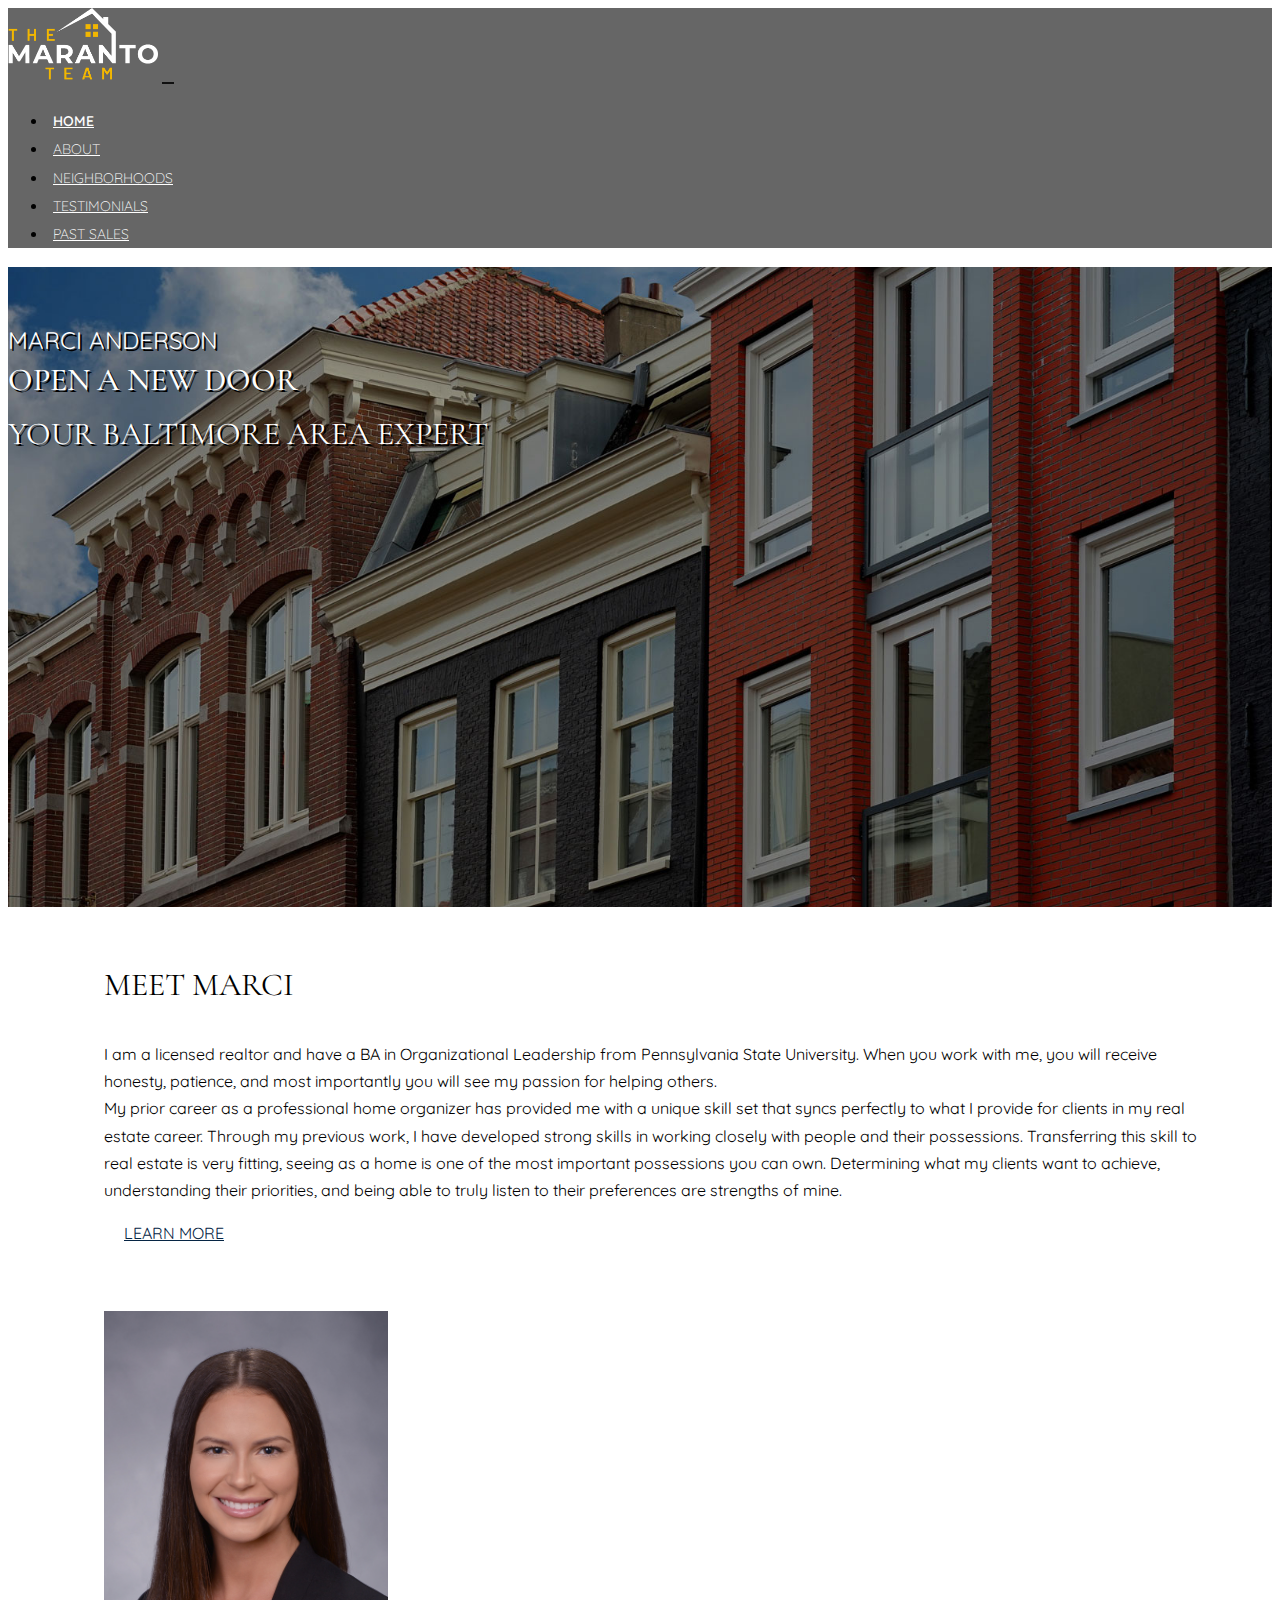
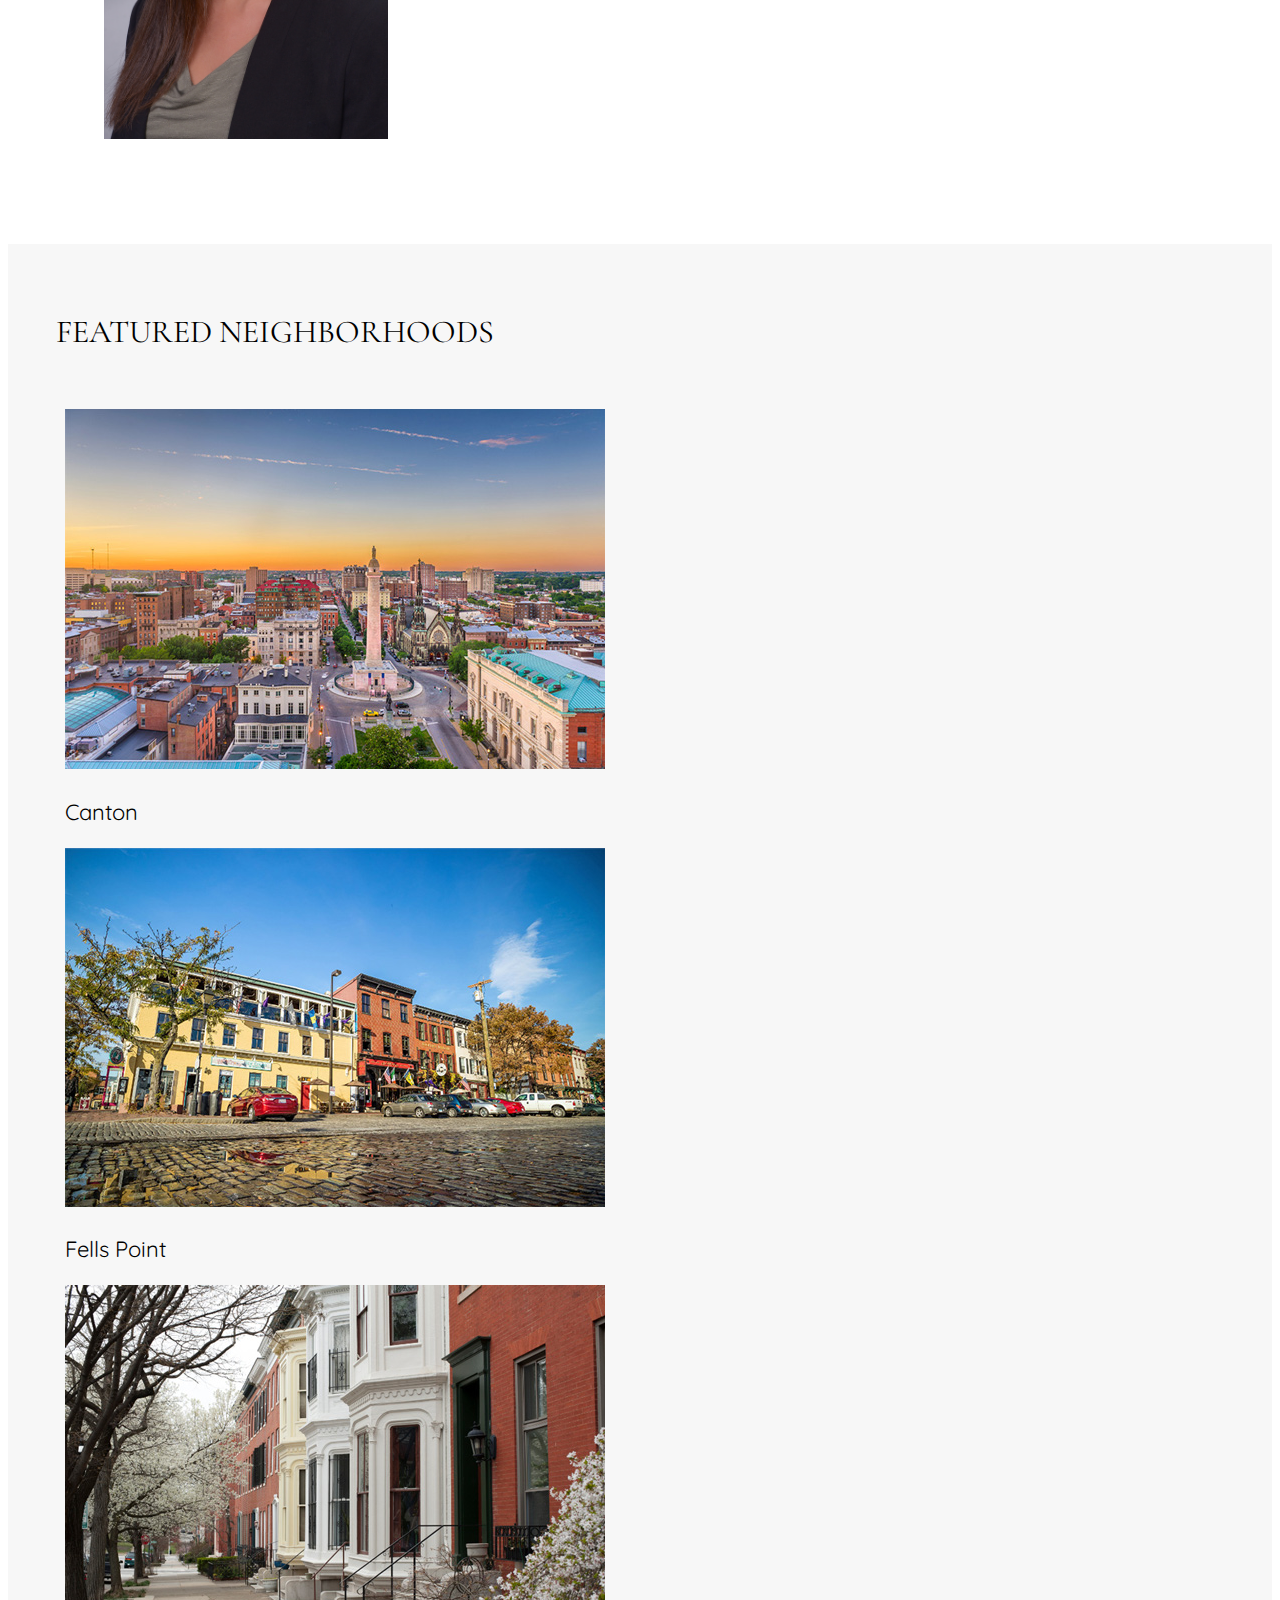
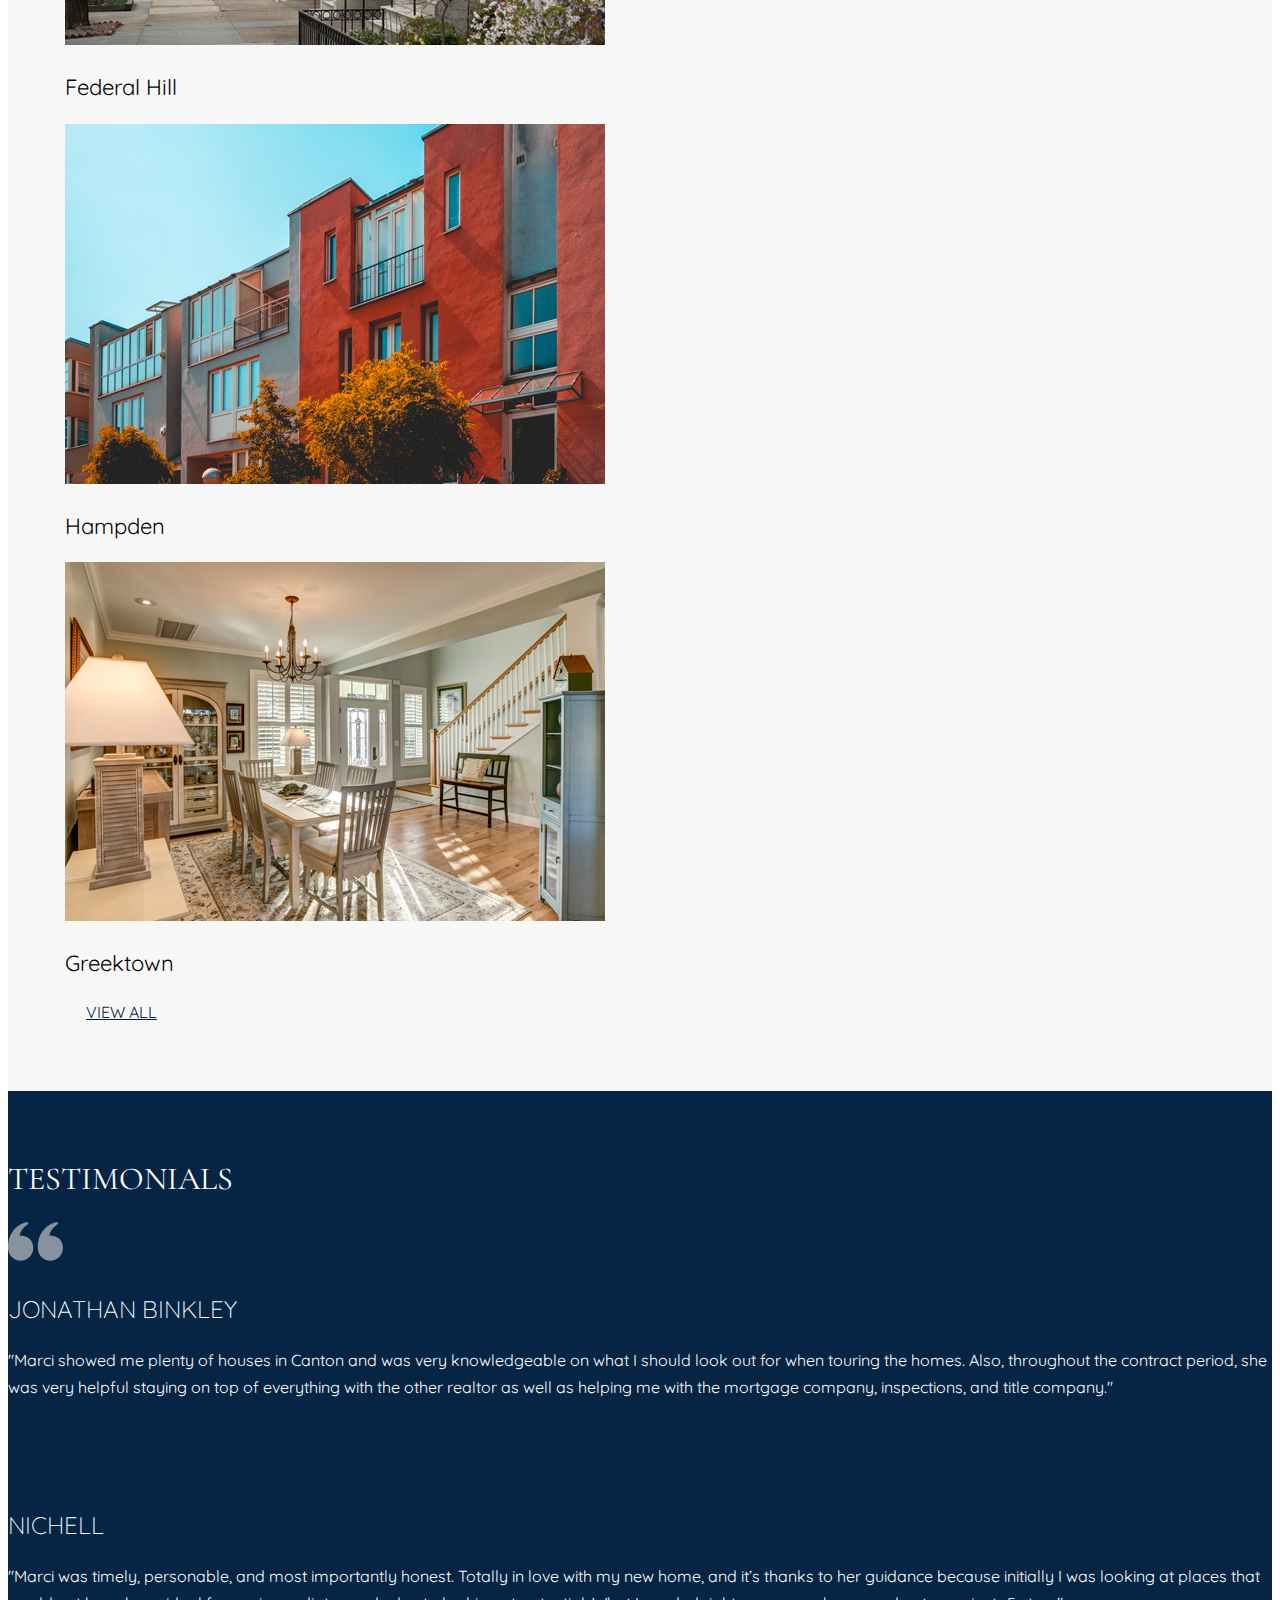
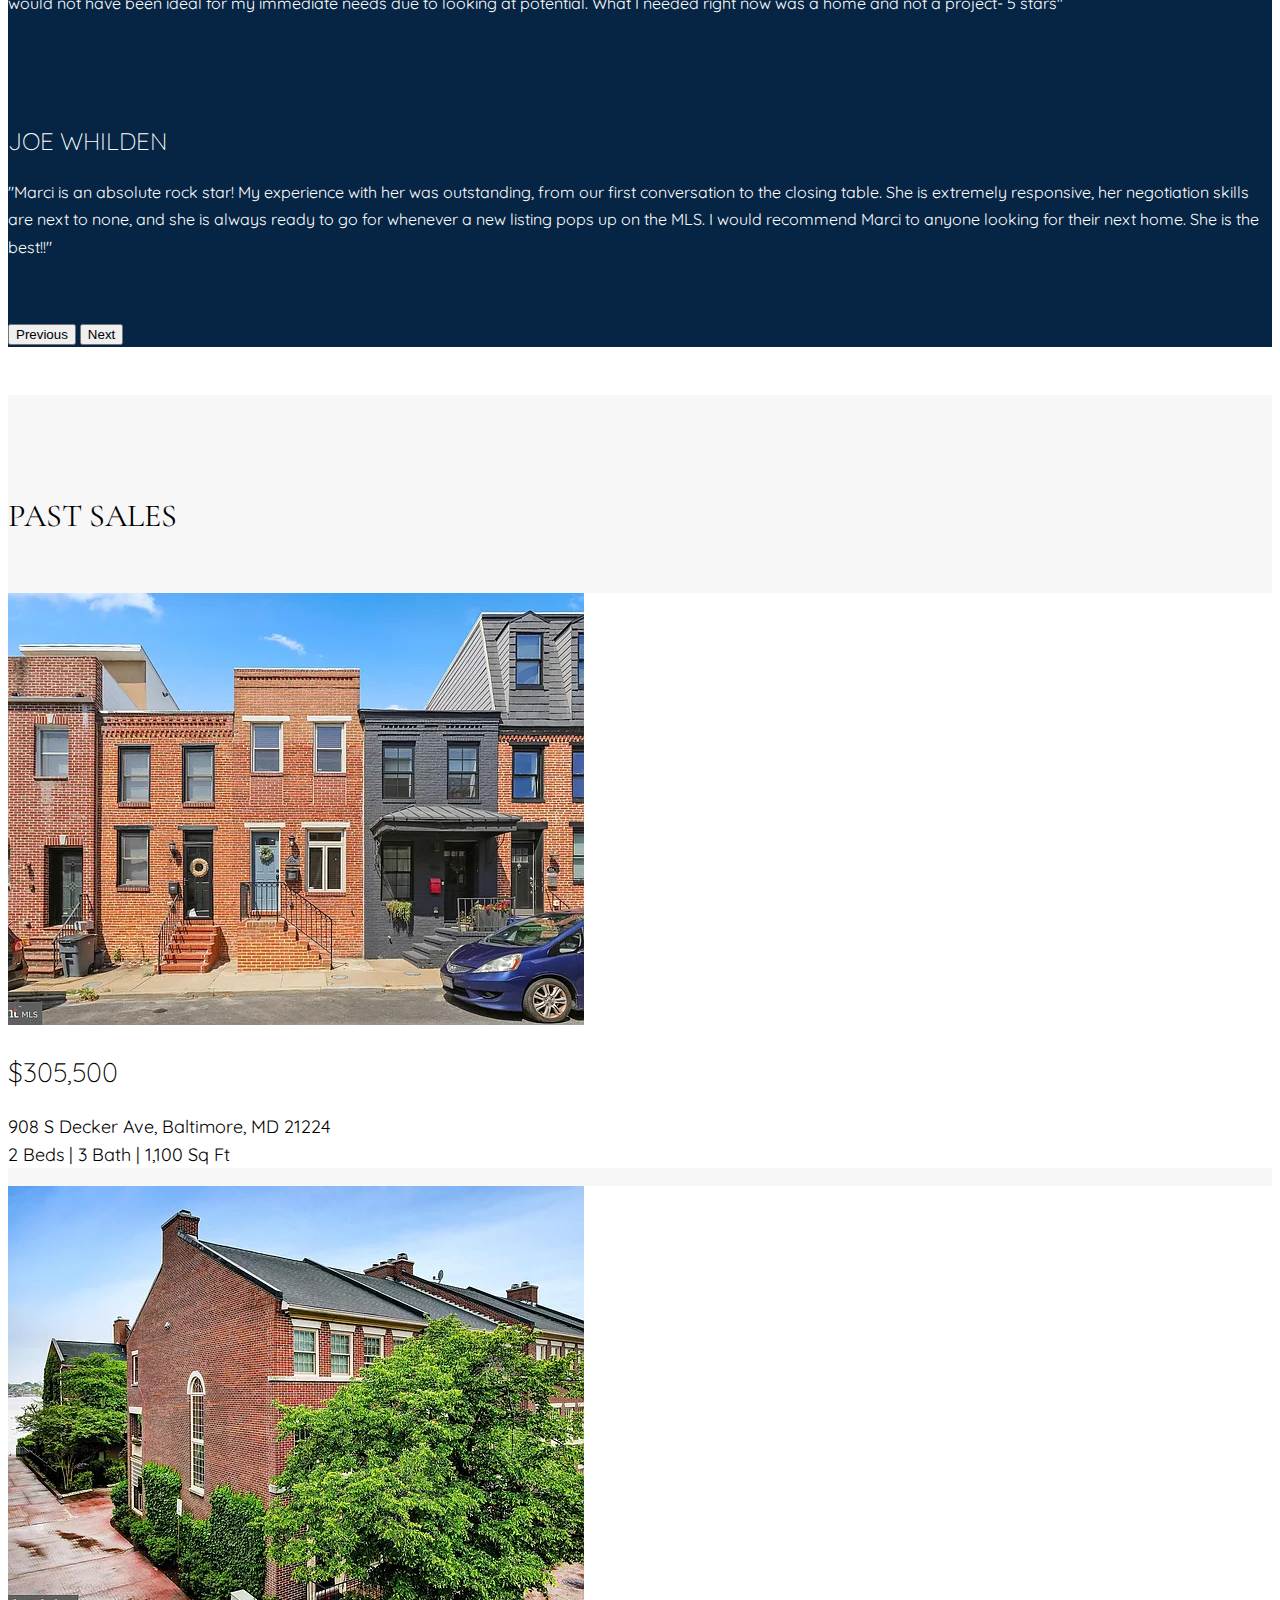
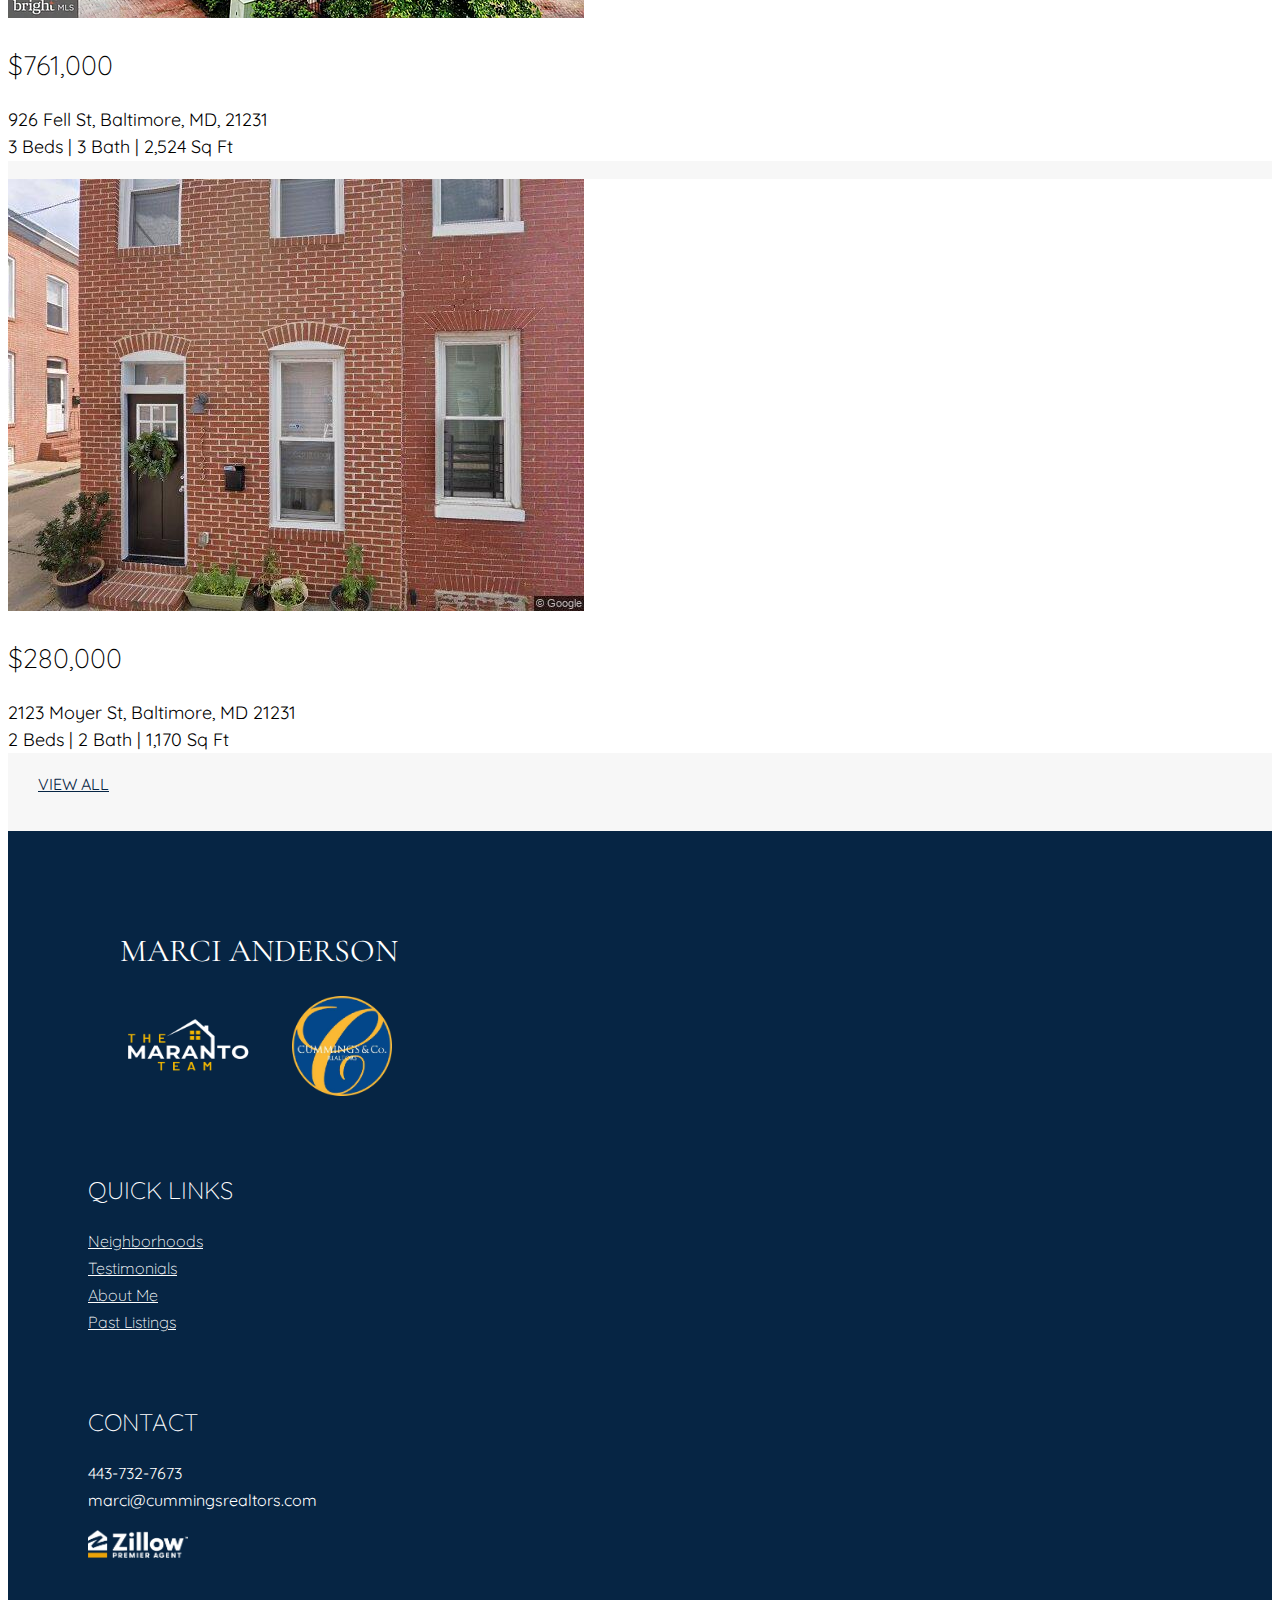
<file: index.html>
<!doctype html>
<html lang="en">
  <head>
    <meta charset="utf-8">
    <meta name="viewport" content="width=device-width, initial-scale=1">
    <meta name="description" content="Realtor Website">
    <meta name="author" content="Natali Anderson">
    <title>Marci Anderson Baltimore Realtor</title>

    <!-- LOAD BOOTSTRAP CSS - DO NOT DELETE -->
    <link href="https://cdn.jsdelivr.net/npm/bootstrap@5.2.2/dist/css/bootstrap.min.css" rel="stylesheet" integrity="sha384-Zenh87qX5JnK2Jl0vWa8Ck2rdkQ2Bzep5IDxbcnCeuOxjzrPF/et3URy9Bv1WTRi" crossorigin="anonymous">
    <!-- END LOADING BOOTSTRAP CSS -->

    <!--Google fonts-->
    <link rel="preconnect" href="https://fonts.googleapis.com">
    <link rel="preconnect" href="https://fonts.gstatic.com" crossorigin>
    <link href="https://fonts.googleapis.com/css2?family=Cormorant+Garamond:wght@300;400;500;600;700&family=Manrope:wght@300;400&family=Montserrat:wght@200;300;400;500;600&family=Quicksand:wght@300;400;500;600;700&family=Urbanist:wght@300&family=Work+Sans:wght@300;400&display=swap" rel="stylesheet">



    <!-- Custom styles -->
    <link href="style.css" rel="stylesheet">
  </head>
  <body>
    
 <!--header-->  


<nav class="navbar navbar-expand-lg navbar-light py-3 px-4">
  <div class="container-fluid">
    <a class="navbar-brand" href="index.html"><img src="assets/logo_3.png" width="150" height="75" class="d-inline-block align-text-top" alt="The Maranto Team Logo"></a>
    <button class="navbar-toggler" type="button" data-bs-toggle="collapse" data-bs-target="#navbarNav" aria-controls="navbarNav" aria-expanded="false" aria-label="Toggle navigation">
      <span class="navbar-toggler-icon"></span>
    </button>
    <div class="collapse navbar-collapse justify-content-end" id="navbarNav">
      <ul class="navbar-nav">
        <li class="nav-item">
          <a class="nav-link active" aria-current="page" href="index.html">Home</a>
        </li>
        <li class="nav-item">
          <a class="nav-link" href="about.html">About</a>
        </li>
        <li class="nav-item">
          <a class="nav-link" href="neighborhoods.html">Neighborhoods</a>
        </li>
        <li class="nav-item">
          <a class="nav-link" href="testimonials.html">Testimonials</a>
        </li>
        <li class="nav-item">
          <a class="nav-link" href="past_sales.html">Past Sales</a>
        </li>
      </ul>
    </div>
  </div>
</nav>
  <!--Header Image-->

<header>
 <div class="container-fluid py-4 text-center" id="header">
    <h3>Marci Anderson</h3>
        <h1 class="display-5">Open a New Door</h1>
        <h2>Your Baltimore Area Expert</h2>
       <!-- <h2>Marci Anderson</h2>
        <h3>Cummings & Co REaltor</h3>-->
      </div>
    </header>

      <section id="about">
        <div class="container">
           <div class="row">
            <div class="col-md-7">
              <h2>Meet Marci</h2>
              <p>I am a licensed realtor and have a BA in Organizational Leadership from Pennsylvania State University. When you work with me, you will receive honesty, patience, and most importantly you will see my passion for helping others.<br>
              My prior career as a professional home organizer has provided me with a unique skill set that syncs perfectly to what I provide for clients in my real estate career. Through my previous work, I have developed strong skills in working closely with people and their possessions. Transferring this skill to real estate is very fitting, seeing as a home is one of the most important possessions you can own. Determining what my clients want to achieve, understanding their priorities, and being able to truly listen to their preferences are strengths of mine.</p>
               <div class="text-center">
                <a class="btn btn-primary" id="abtbtn" href="about.html" role="button">Learn More</a>
              </div>
            </div>
            <div class="col-sm-5 text-center">
              <img src="assets/Marci-Anderson.png" alt="Marci Anderson Headshot" class="text-center img-fluid">
            </div>
          </div>
         </div>
        </section>


<section id="neighborhoods">
<div class="album py-3">
  <h2 class="text-center">Featured Neighborhoods</h2>
    <div class="container">

      <div class="row row-cols-1 row-cols-sm-2 row-cols-md-3 g-3">
        <div class="col">
          <div class="card text-center">
            <img src="assets/cantonphoto.jpg" alt="Overview of Canton, Baltimore at sunset overlooking the city" class="img-fluid">

            <div class="card-body">
              <p class="card-text">Canton</p>
            </div>
          </div>
        </div>
        <div class="col">
          <div class="card text-center">
            <img src="assets/fellspoint.jpg" alt="View of a row of buildings in Fells Point, Baltimore" class="img-fluid">

            <div class="card-body">
              <p class="card-text">Fells Point</p>
            </div>
          </div>
        </div>
        <div class="col">
          <div class="card text-center">
          <img src="assets/rowhome.jpg" alt="Sideways view of row homes and the street in Fed Hill, Baltimore" class="img-fluid">

            <div class="card-body">
              <p class="card-text">Federal Hill</p>
            </div>
          </div>
        </div>
      </div>
    <div class="row row-cols-1 row-cols-sm-2 g-3 text-center">
        <div class="col">
          <div class="card text-center">
           <img src="assets/condos.jpg" alt="Red and grey row of condos with clear skies in the background" class="img-fluid">

            <div class="card-body">
              <p class="card-text">Hampden</p>
            </div>
          </div>
        </div>
        <div class="col">
          <div class="card text-center">
           <img src="assets/interior2.jpg" alt="White and beige colored dining room" class="img-fluid">

            <div class="card-body">
              <p class="card-text">Greektown</p>
            </div>
          </div>
        </div>
      </div>
      <div class="text-center">
        <a class="btn btn-primary" id="neighbtn" href="neighborhoods.html" role="button">View All</a></div>

    </div>
  </div>
</section>


 <!-- Testimonialls section -->
           <section class="mx-5 my-5" id="testimonials">
            <div class="text-center">
           <h2 class="text-center my-4">Testimonials</h2>
           <img src="assets/quote.svg" alt="quotation mark" width=55 height=45>
         </div>
           <div id="myCarousel" class="carousel slide" data-bs-ride="carousel">
            <div class="carousel-inner">
              <div class="carousel-item active" id="long">
                <div class="container">
                  <div class="carousel-caption">
                    <h3>Jonathan Binkley</h3>
                    <p>"Marci showed me plenty of houses in Canton and was very knowledgeable on what I should look out for when touring the homes. Also, throughout the contract period, she was very helpful staying on top of everything with the other realtor as well as helping me with the mortgage company, inspections, and title company."</p>
                  </div>
                </div>
              </div>

              <div class="carousel-item" id="long2">
                <div class="container">
                  <div class="carousel-caption">
                    <h3>Nichell</h3>
                    <p>"Marci was timely, personable, and most importantly honest. Totally in love with my new home, and it’s thanks to her guidance because initially I was looking at places that would not have been ideal for my immediate needs due to looking at potential. What I needed right now was a home and not a project- 5 stars"</p>
                  </div>
                </div>
              </div>

              <div class="carousel-item" id="long3">
                <div class="container">
                  <div class="carousel-caption">
                    <h3>Joe Whilden</h3>
                    <p>"Marci is an absolute rock star! My experience with her was outstanding, from our first conversation to the closing table. She is extremely responsive, her negotiation skills are next to none, and she is always ready to go for whenever a new listing pops up on the MLS. I would recommend Marci to anyone looking for their next home. She is the best!!"</p>
                  </div>
                </div>
              </div>
            </div>
            <button class="carousel-control-prev" type="button" data-bs-target="#myCarousel" data-bs-slide="prev">
              <span class="carousel-control-prev-icon" aria-hidden="true"></span>
              <span class="visually-hidden">Previous</span>
            </button>
            <button class="carousel-control-next" type="button" data-bs-target="#myCarousel" data-bs-slide="next">
              <span class="carousel-control-next-icon" aria-hidden="true"></span>
              <span class="visually-hidden">Next</span>
            </button>
          </div>        
      </section>


<section id="pastsales">
  <div class="album py-3">
  <h2 class="text-center">Past Sales</h2>
    <div class="container">

      <div class="row row-cols-1 row-cols-sm-2 row-cols-md-3 g-3">
        <div class="col">
          <div class="card shadow-sm">
            <img src="assets/ps1.jpg" alt="Brick row home in Baltimore, MD" class="img-fluid">

            <div class="card-body">
              <h3>&#36;305,500</h3>
                <p class="card-text">908 S Decker Ave, Baltimore, MD 21224<br>2 Beds | 3 Bath | 1,100 Sq Ft</p>
            </div>
          </div>
        </div>
        <div class="col">
          <div class="card shadow-sm">
             <img src="assets/ps2.jpg" alt="Brick row home set behind trees in Baltimore, MD" class="img-fluid">

            <div class="card-body">
              <h3>&#36;761,000</h3>
                 <p class="card-text">926 Fell St, Baltimore, MD, 21231<br>3 Beds | 3 Bath | 2,524 Sq Ft</p>
            </div>
          </div>
        </div>
        <div class="col">
          <div class="card shadow-sm">
           <img src="assets/ps3.jpg" alt="Close view of a brick row home in Baltimore, MD" class="img-fluid">

            <div class="card-body">
              <h3>&#36;280,000</h3>
                <p class="card-text">2123 Moyer St, Baltimore, MD 21231<br>2 Beds | 2 Bath | 1,170 Sq Ft</p>
            </div>
          </div>
        </div>
      </div>
      <div class="text-center">
        <a class="btn btn-primary" id="pastsalesbtn" href="past_sales.html" role="button">View All</a></div>

    </div>
  </div>
</section>

<footer>
     <div class="row align-items-start">
    <div class="col-md-4">
      <h2>Marci Anderson</h2>
      <img src="assets/logo_2.jpg" alt="The Maranto Team Logo" height="100" width="200">
      <img src="assets/logo_1.png" alt="Cummings and Co Realtors Logo" height="100" width="100">
    </div>
    <div class="col-md-4" id="footercol2">
      <h3>Quick Links</h3>
      <p><a href="neighborhoods.html">Neighborhoods</a><br>
        <a href="testimonials.html">Testimonials</a><br>
          <a href="about.html">About Me</a><br>
          <a href="past_sales.html">Past Listings</a>
        </p>
    </div>
    <div class="col-md-4" id="footercol3">
      <h3>Contact</h3>
      <p>443-732-7673<br>
      marci@cummingsrealtors.com</p>
      <img src="assets/zillowpalogo.png" alt="Zillow premier agent logo" height="28" width="100">

    </div>
  </div>
</footer>

<!-- LOAD BOOTSTRAP JAVASCRIPT - DO NOT DELETE -->
<script src="https://cdn.jsdelivr.net/npm/bootstrap@5.2.2/dist/js/bootstrap.bundle.min.js" integrity="sha384-OERcA2EqjJCMA+/3y+gxIOqMEjwtxJY7qPCqsdltbNJuaOe923+mo//f6V8Qbsw3" crossorigin="anonymous"></script>
<!-- END LOADING BOOTSTRAP JAVASCRIPT -->


  </body>
</html>
</file>
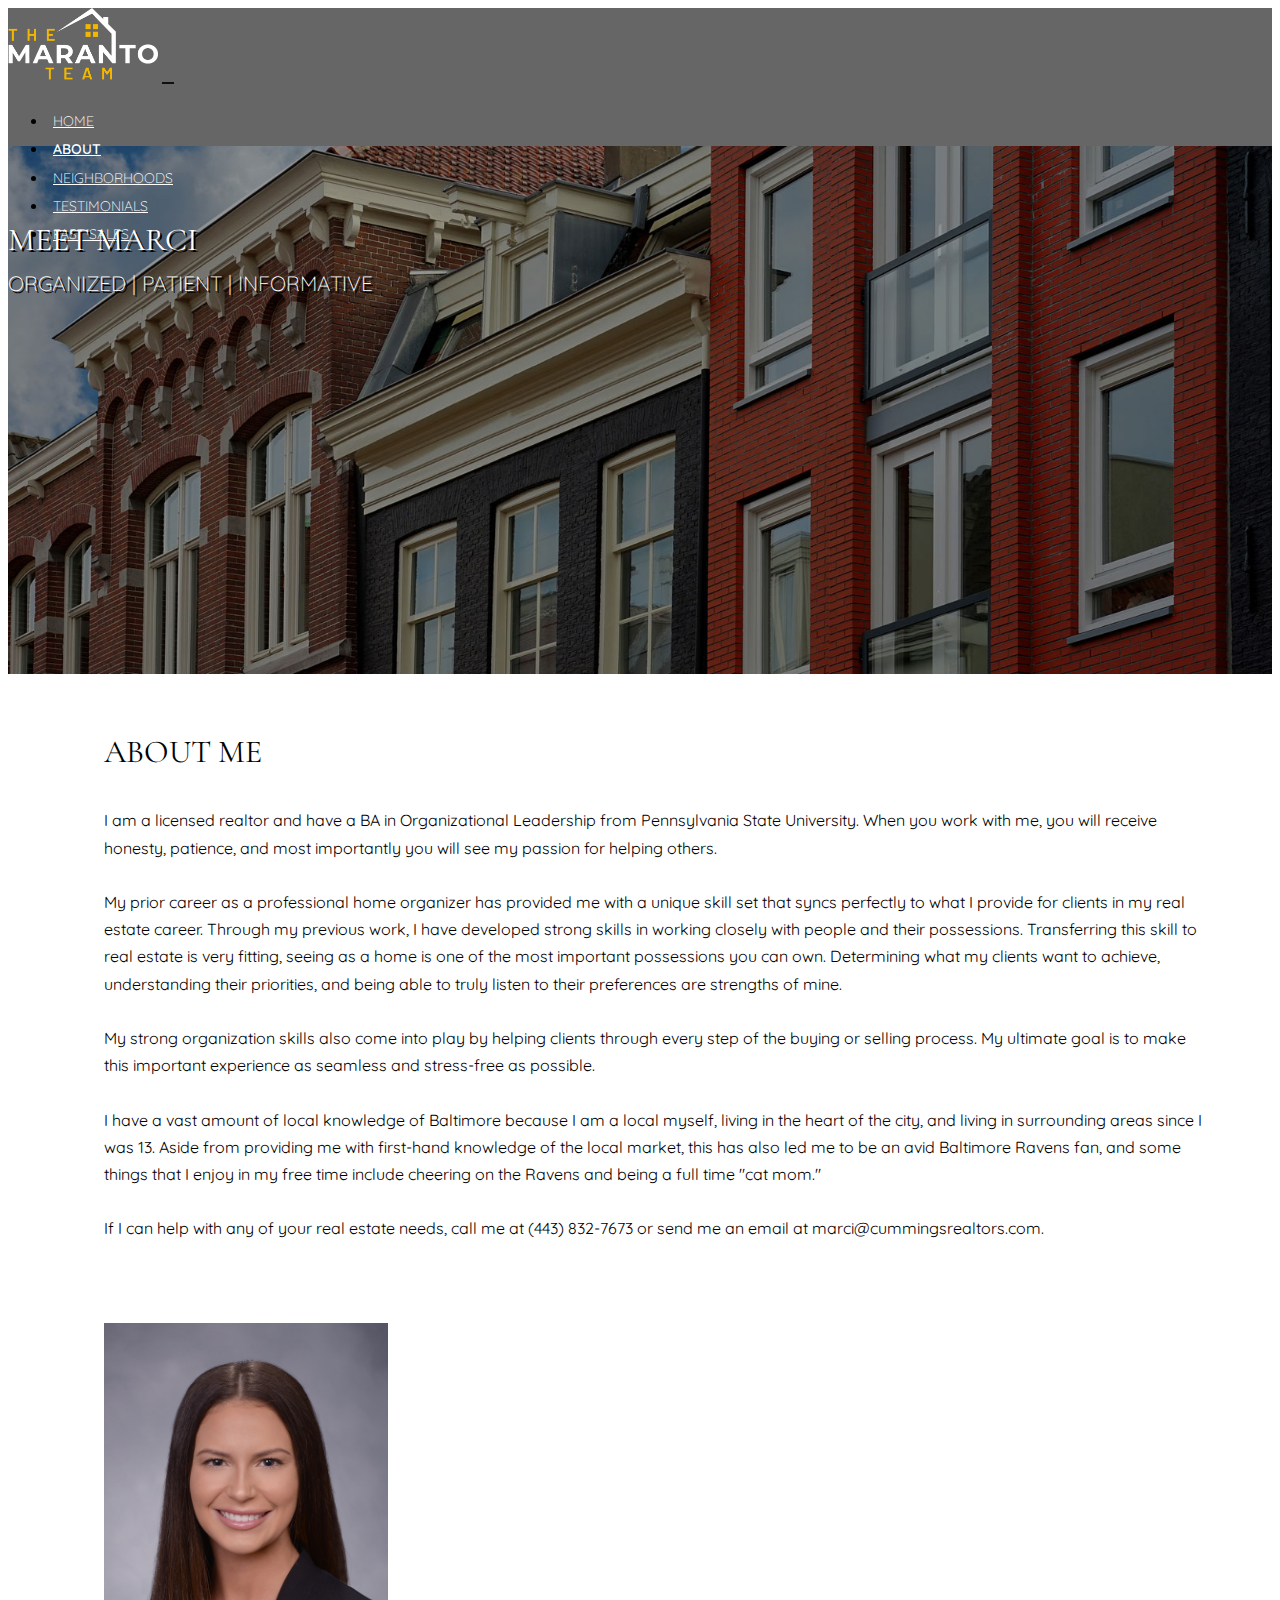
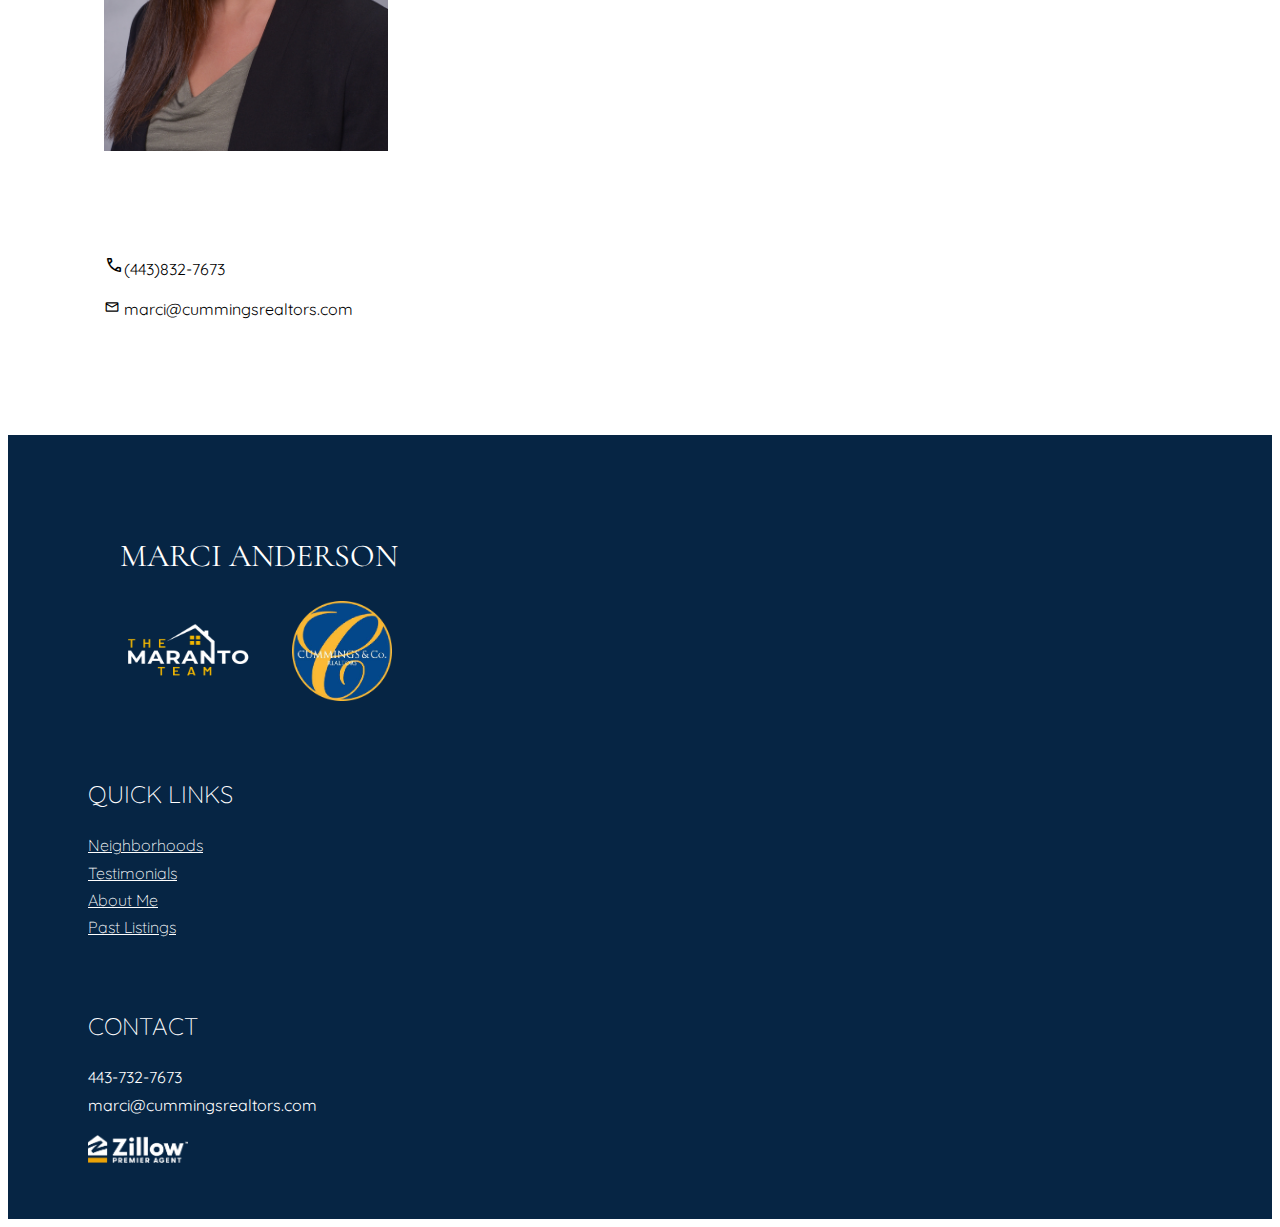
<file: about.html>
<!doctype html>
<html lang="en">
  <head>
    <meta charset="utf-8">
    <meta name="viewport" content="width=device-width, initial-scale=1">
    <meta name="description" content="Realtor Website">
    <meta name="author" content="Natali Anderson">
    <title>About Marci Anderson</title>

    <!-- LOAD BOOTSTRAP CSS - DO NOT DELETE -->
    <link href="https://cdn.jsdelivr.net/npm/bootstrap@5.2.2/dist/css/bootstrap.min.css" rel="stylesheet" integrity="sha384-Zenh87qX5JnK2Jl0vWa8Ck2rdkQ2Bzep5IDxbcnCeuOxjzrPF/et3URy9Bv1WTRi" crossorigin="anonymous">
    <!-- END LOADING BOOTSTRAP CSS -->

    
     <!--Google fonts-->
        <link rel="preconnect" href="https://fonts.googleapis.com">
    <link rel="preconnect" href="https://fonts.gstatic.com" crossorigin>
     <link href="https://fonts.googleapis.com/css2?family=Cormorant+Garamond:wght@300;400;500;600;700&family=Manrope:wght@300;400&family=Montserrat:wght@200;300;400;500;600&family=Quicksand:wght@300;400;500;600;700&family=Urbanist:wght@300&family=Work+Sans:wght@300;400&display=swap" rel="stylesheet">

    <link rel="stylesheet" href="https://fonts.googleapis.com/css2?family=Material+Symbols+Outlined:opsz,wght,FILL,GRAD@48,400,0,0" />



    <!-- Custom styles -->
    <link href="style.css" rel="stylesheet">
  </head>
  <body>
    
 <!--header-->  


<nav class="navbar navbar-expand-lg navbar-light py-3 px-4">
  <div class="container-fluid">
    <a class="navbar-brand" href="index.html"><img src="assets/logo_3.png" width="150" height="75" class="d-inline-block align-text-top" alt="The Maranto Team Logo"></a>
    <button class="navbar-toggler" type="button" data-bs-toggle="collapse" data-bs-target="#navbarNav" aria-controls="navbarNav" aria-expanded="false" aria-label="Toggle navigation">
      <span class="navbar-toggler-icon"></span>
    </button>
    <div class="collapse navbar-collapse justify-content-end" id="navbarNav">
      <ul class="navbar-nav">
        <li class="nav-item">
          <a class="nav-link" href="index.html">Home</a>
        </li>
        <li class="nav-item">
          <a class="nav-link active" aria-current="page" href="about.html">About</a>
        </li>
        <li class="nav-item">
          <a class="nav-link" href="neighborhoods.html">Neighborhoods</a>
        </li>
        <li class="nav-item">
          <a class="nav-link" href="testimonials.html">Testimonials</a>
        </li>
        <li class="nav-item">
          <a class="nav-link" href="past_sales.html#">Past Sales</a>
        </li>
      </ul>
    </div>
  </div>
</nav>
  <!--Header Image-->

<header>
 <div class="container-fluid py-4 text-center" id="secondaryheader">
        <h1 class="display-5">Meet Marci</h1>
        <h2>Organized | Patient | Informative</h2>
      </div>
    </header>


  <section id="about">
        <div class="container">
           <div class="row align-items-start">
            <div class="col-md-7" id="abouttext">
              <h2>About Me</h2>
              <p>I am a licensed realtor and have a BA in Organizational Leadership from Pennsylvania State University. When you work with me, you will receive honesty, patience, and most importantly you will see my passion for helping others.<br><br>

              My prior career as a professional home organizer has provided me with a unique skill set that syncs perfectly to what I provide for clients in my real estate career. Through my previous work, I have developed strong skills in working closely with people and their possessions. Transferring this skill to real estate is very fitting, seeing as a home is one of the most important possessions you can own. Determining what my clients want to achieve, understanding their priorities, and being able to truly listen to their preferences are strengths of mine.<br><br>

              My strong organization skills also come into play by helping clients through every step of the buying or selling process. My ultimate goal is to make this important experience as seamless and stress-free as possible.<br><br>

              I have a vast amount of local knowledge of Baltimore because I am a local myself, living in the heart of the city, and living in surrounding areas since I was 13. Aside from providing me with first-hand knowledge of the local market, this has also led me to be an avid Baltimore Ravens fan, and some things that I enjoy in my free time include cheering on the Ravens and being a full time "cat mom."<br><br>

              If I can help with any of your real estate needs, call me at (443) 832-7673 or send me an email at marci@cummingsrealtors.com.</p>
            </div>
            <div class="col-sm-5 text-center" id="aboutimg">
              <img src="assets/Marci-Anderson.png" alt="Marci Anderson Headshot" class="img-fluid">
              <p><span class="material-symbols-outlined" id="phoneicon">call</span>(443)832-7673<br>
              <span class="material-symbols-outlined" id="emailicon">mail</span> marci@cummingsrealtors.com</p>
            </div>
          </div>
         </div>
        </section>

<footer>
     <div class="row align-items-start">
    <div class="col-md-4">
      <h2>Marci Anderson</h2>
      <img src="assets/logo_2.jpg" alt="The Maranto Team Logo" height="100" width="200">
      <img src="assets/logo_1.png" alt="Cummings and Co Realtors Logo" height="100" width="100">
    </div>
    <div class="col-md-4" id="footercol2">
      <h3>Quick Links</h3>
      <p><a href="neighborhoods.html">Neighborhoods</a><br>
        <a href="testimonials.html">Testimonials</a><br>
          <a href="about.html">About Me</a><br>
          <a href="past_sales.html">Past Listings</a>
        </p>
    </div>
    <div class="col-md-4" id="footercol3">
      <h3>Contact</h3>
      <p>443-732-7673<br>
      marci@cummingsrealtors.com</p>
      <img src="assets/zillowpalogo.png" alt="Zillow Premier Agent Logo" height="28" width="100">

    </div>
  </div>
</footer>



<!-- LOAD BOOTSTRAP JAVASCRIPT - DO NOT DELETE -->
<script src="https://cdn.jsdelivr.net/npm/bootstrap@5.2.2/dist/js/bootstrap.bundle.min.js" integrity="sha384-OERcA2EqjJCMA+/3y+gxIOqMEjwtxJY7qPCqsdltbNJuaOe923+mo//f6V8Qbsw3" crossorigin="anonymous"></script>
<!-- END LOADING BOOTSTRAP JAVASCRIPT -->


  </body>
</html>
</file>
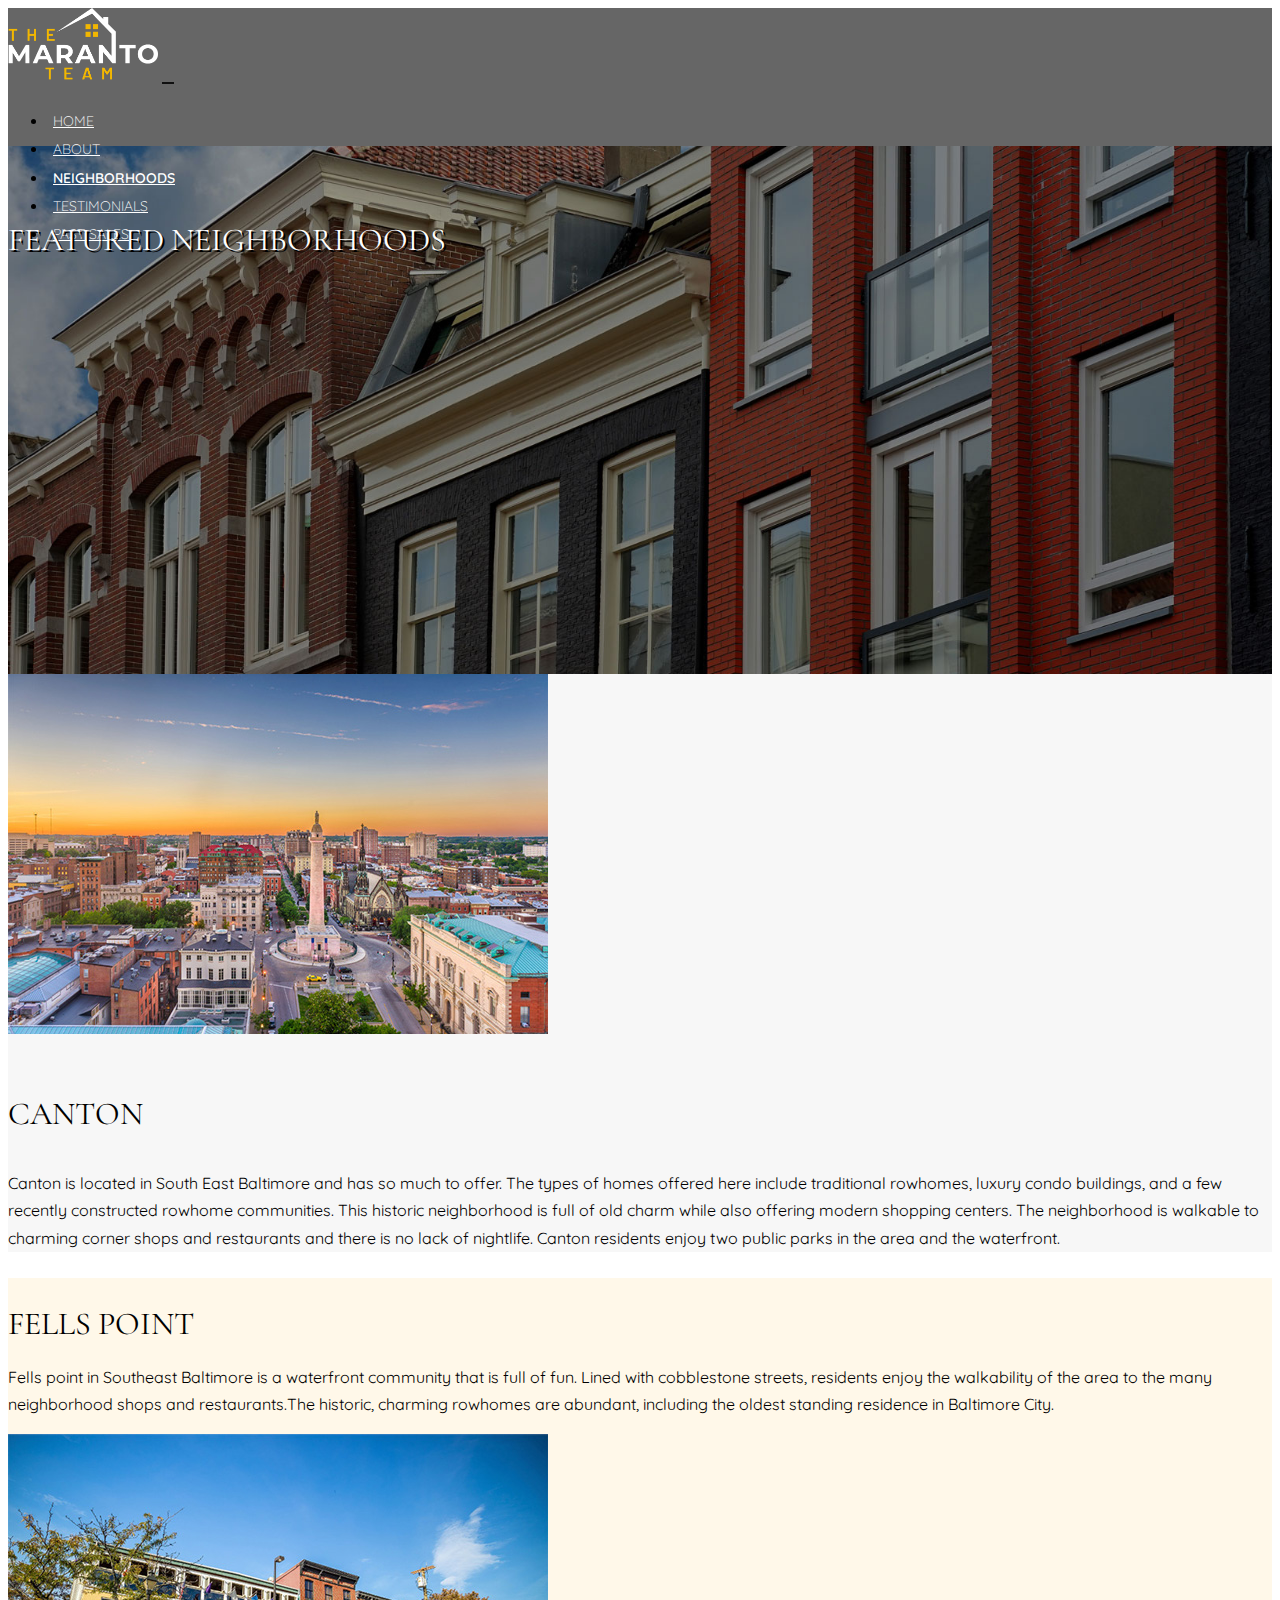
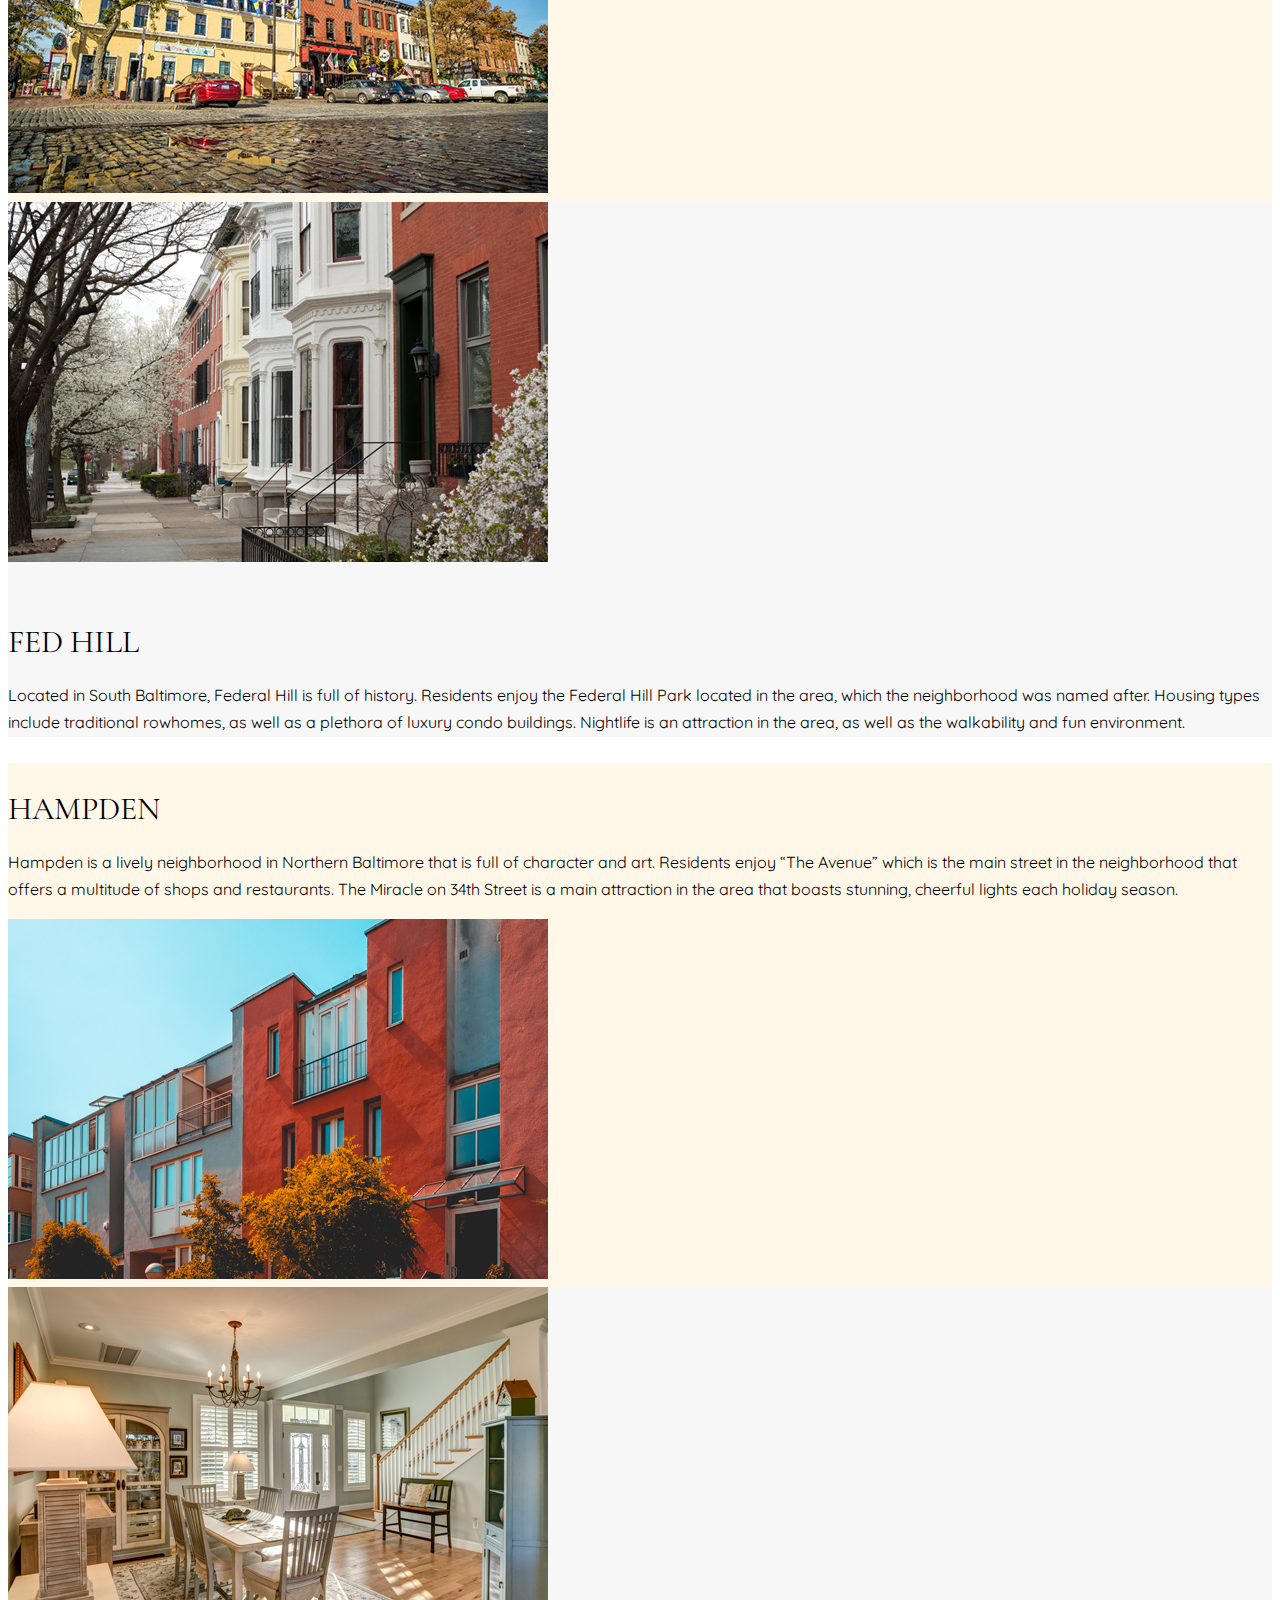
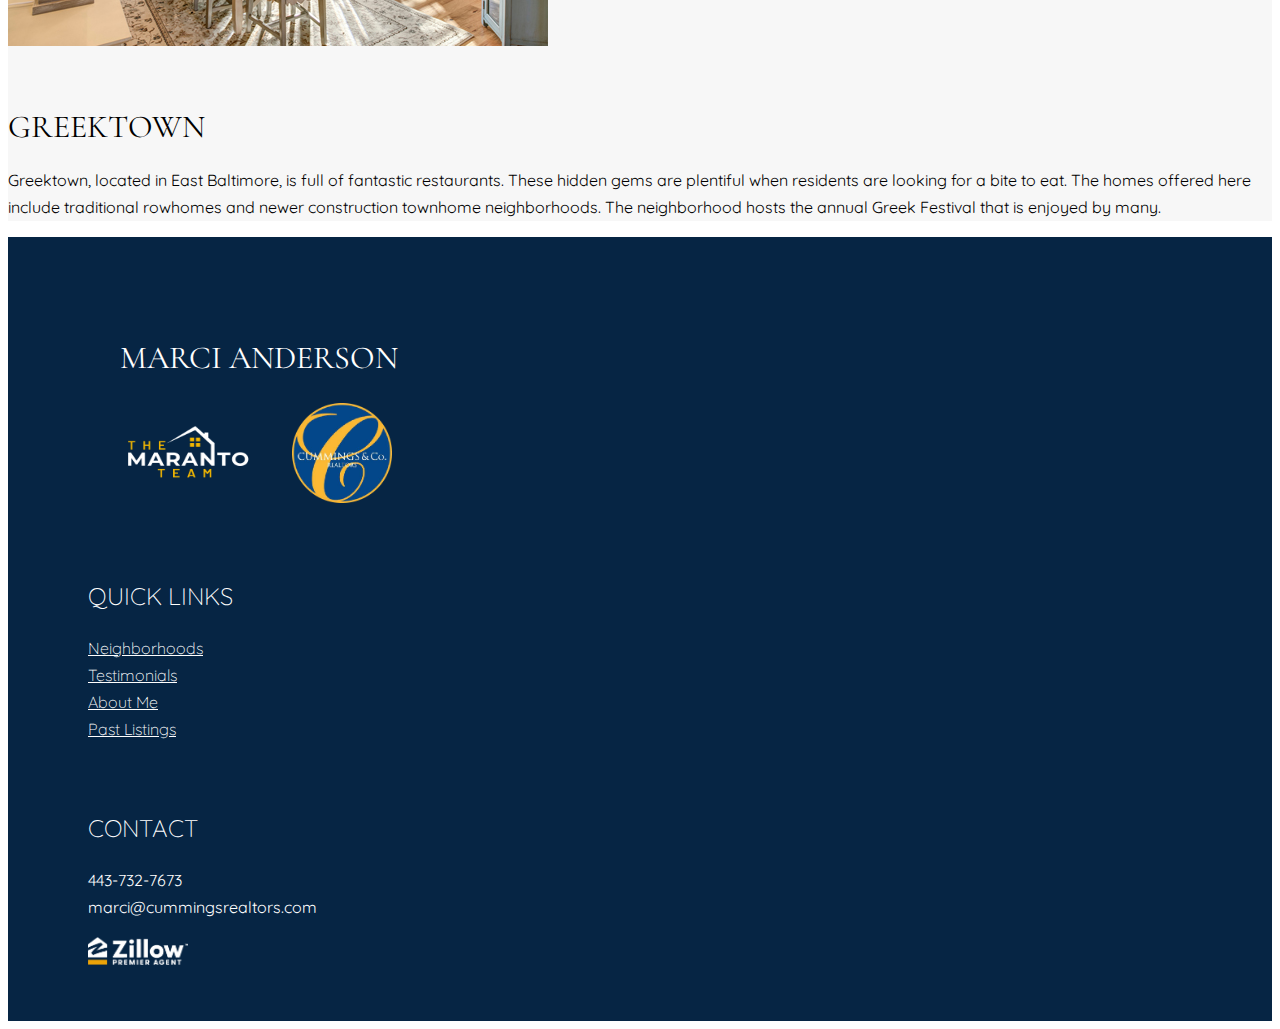
<file: neighborhoods.html>
<!doctype html>
<html lang="en">
  <head>
    <meta charset="utf-8">
    <meta name="viewport" content="width=device-width, initial-scale=1">
    <meta name="description" content="Realtor Website">
    <meta name="author" content="Natali Anderson">
    <title>Neightborhoods: Marci Anderson</title>

    <!-- LOAD BOOTSTRAP CSS - DO NOT DELETE -->
    <link href="https://cdn.jsdelivr.net/npm/bootstrap@5.2.2/dist/css/bootstrap.min.css" rel="stylesheet" integrity="sha384-Zenh87qX5JnK2Jl0vWa8Ck2rdkQ2Bzep5IDxbcnCeuOxjzrPF/et3URy9Bv1WTRi" crossorigin="anonymous">
    <!-- END LOADING BOOTSTRAP CSS -->

    
     <!--Google fonts-->
    <link rel="preconnect" href="https://fonts.googleapis.com">
    <link rel="preconnect" href="https://fonts.gstatic.com" crossorigin>
     <link href="https://fonts.googleapis.com/css2?family=Cormorant+Garamond:wght@300;400;500;600;700&family=Manrope:wght@300;400&family=Montserrat:wght@200;300;400;500;600&family=Quicksand:wght@300;400;500;600;700&family=Urbanist:wght@300&family=Work+Sans:wght@300;400&display=swap" rel="stylesheet">

    <link rel="stylesheet" href="https://fonts.googleapis.com/css2?family=Material+Symbols+Outlined:opsz,wght,FILL,GRAD@48,400,0,0" />



    <!-- Custom styles -->
    <link href="style.css" rel="stylesheet">
  </head>
  <body>
    
 <!--header-->  



<nav class="navbar navbar-expand-lg navbar-light py-3 px-4">
  <div class="container-fluid">
    <a class="navbar-brand" href="index.html"><img src="assets/logo_3.png" width="150" height="75" class="d-inline-block align-text-top" alt="The Maranto Team Logo"></a>
    <button class="navbar-toggler" type="button" data-bs-toggle="collapse" data-bs-target="#navbarNav" aria-controls="navbarNav" aria-expanded="false" aria-label="Toggle navigation">
      <span class="navbar-toggler-icon"></span>
    </button>
    <div class="collapse navbar-collapse justify-content-end" id="navbarNav">
      <ul class="navbar-nav">
        <li class="nav-item">
          <a class="nav-link" href="index.html">Home</a>
        </li>
        <li class="nav-item">
          <a class="nav-link" href="about.html#">About</a>
        </li>
        <li class="nav-item">
          <a class="nav-link active" aria-current="page" href="neighborhoods.html">Neighborhoods</a>
        </li>
        <li class="nav-item">
          <a class="nav-link" href="testimonials.html">Testimonials</a>
        </li>
        <li class="nav-item">
          <a class="nav-link" href="past_sales.html">Past Sales</a>
        </li>
      </ul>
    </div>
  </div>
</nav>
  <!--Header Image-->

<header>
 <div class="container-fluid py-4 text-center" id="secondaryheader">
        <h1 class="display-5">Featured Neighborhoods</h1>
      </div>
    </header>
<!--END HEADER-->


<section id="canton">
  <div class="container py-5">
      <div class="row align-items-start">
        <div class="col-xl-6 text-center">

          <img src="assets/cantonphoto.jpg" alt="Overview of Canton, Baltimore at sunset overlooking the city" class="img-fluid">

        </div>
          <div class="col-xl-6 text-center">
            <h2>Canton</h2>
            <p>Canton is located in South East Baltimore and has so much to offer. The types of homes offered here include traditional rowhomes, luxury condo buildings, and a few recently constructed rowhome communities. This historic neighborhood is full of old charm while also offering modern shopping centers. The neighborhood is walkable to charming corner shops and restaurants and there is no lack of nightlife. Canton residents enjoy two public parks in the area and the waterfront. </p>
        </div>
      </div>
    </div>
</section>

<section id="fells">
  <div class="container py-5">
      <div class="row align-items-start">
        <div class="col-xl-6 text-center">
          <h2>Fells Point</h2>
            <p>Fells point in Southeast Baltimore is a waterfront community that is full of fun. Lined with cobblestone streets, residents enjoy the walkability of the area to the many neighborhood shops and restaurants.The historic, charming rowhomes are abundant, including the oldest standing residence in Baltimore City. </p>
        </div>
        <div class="col-xl-6 text-center">
              <img src="assets/fellspoint.jpg" alt="View of a row of buildings in Fells Point, Baltimore" class="img-fluid">

        </div>
      </div>
    </div>
</section>

<section id="fed">
  <div class="container py-5">
      <div class="row align-items-start">
        <div class="col-xl-6 text-center">

         <img src="assets/rowhome.jpg" alt="Sideways view of row homes and the street in Fed Hill, Baltimore" class="img-fluid">
        </div>
          <div class="col-xl-6 text-center">
            <h2>Fed Hill</h2>
            <p>Located in South Baltimore, Federal Hill is full of history. Residents enjoy the Federal Hill Park located in the area, which the neighborhood was named after. Housing types include traditional rowhomes, as well as a plethora of luxury condo buildings. Nightlife is an attraction in the area, as well as the walkability and fun environment. </p>
        </div>
      </div>
    </div>
</section>

<section id="hampden">
  <div class="container py-5">
      <div class="row align-items-start">
        <div class="col-xl-6 text-center">
          <h2>Hampden</h2>
            <p>Hampden is a lively neighborhood in Northern Baltimore that is full of character and art. Residents enjoy “The Avenue” which is the main street in the neighborhood that offers a multitude of shops and restaurants. The Miracle on 34th Street is a main attraction in the area that boasts stunning, cheerful lights each holiday season. </p>
        </div>
        <div class="col-xl-6 text-center">
              <img src="assets/condos.jpg" alt="Red and grey row of condos with clear skies in the background" class="img-fluid">
        </div>
      </div>
    </div>
</section>

<section id="highlandtown">
  <div class="container py-5">
      <div class="row align-items-start">
        <div class="col-xl-6 text-center">

           <img src="assets/interior2.jpg" alt="White and beige colored dining room" class="img-fluid">
        </div>
          <div class="col-xl-6 text-center">
            <h2>Greektown</h2>
            <p>Greektown, located in East Baltimore, is full of fantastic restaurants. These hidden gems are plentiful when residents are looking for a bite to eat. The homes offered here include traditional rowhomes and newer construction townhome neighborhoods. The neighborhood hosts the annual Greek Festival that is enjoyed by many.</p>
        </div>
      </div>
    </div>
</section>


<footer>
     <div class="row align-items-start">
    <div class="col-md-4">
      <h2>Marci Anderson</h2>
      <img src="assets/logo_2.jpg" alt="The Maranto Team Logo" height="100" width="200">
      <img src="assets/logo_1.png" alt="Cummings and Co Realtors Logo" height="100" width="100">
    </div>
    <div class="col-md-4" id="footercol2">
      <h3>Quick Links</h3>
      <p><a href="neighborhoods.html">Neighborhoods</a><br>
        <a href="testimonials.html">Testimonials</a><br>
          <a href="about.html">About Me</a><br>
          <a href="past_sales.html">Past Listings</a>
        </p>
    </div>
    <div class="col-md-4" id="footercol3">
      <h3>Contact</h3>
      <p>443-732-7673<br>
      marci@cummingsrealtors.com</p>
      <img src="assets/zillowpalogo.png" alt="Zillow Premier Agent Logo" height="28" width="100">

    </div>
  </div>
</footer>

<!-- LOAD BOOTSTRAP JAVASCRIPT - DO NOT DELETE -->
<script src="https://cdn.jsdelivr.net/npm/bootstrap@5.2.2/dist/js/bootstrap.bundle.min.js" integrity="sha384-OERcA2EqjJCMA+/3y+gxIOqMEjwtxJY7qPCqsdltbNJuaOe923+mo//f6V8Qbsw3" crossorigin="anonymous"></script>
<!-- END LOADING BOOTSTRAP JAVASCRIPT -->


  </body>
</html>
</file>
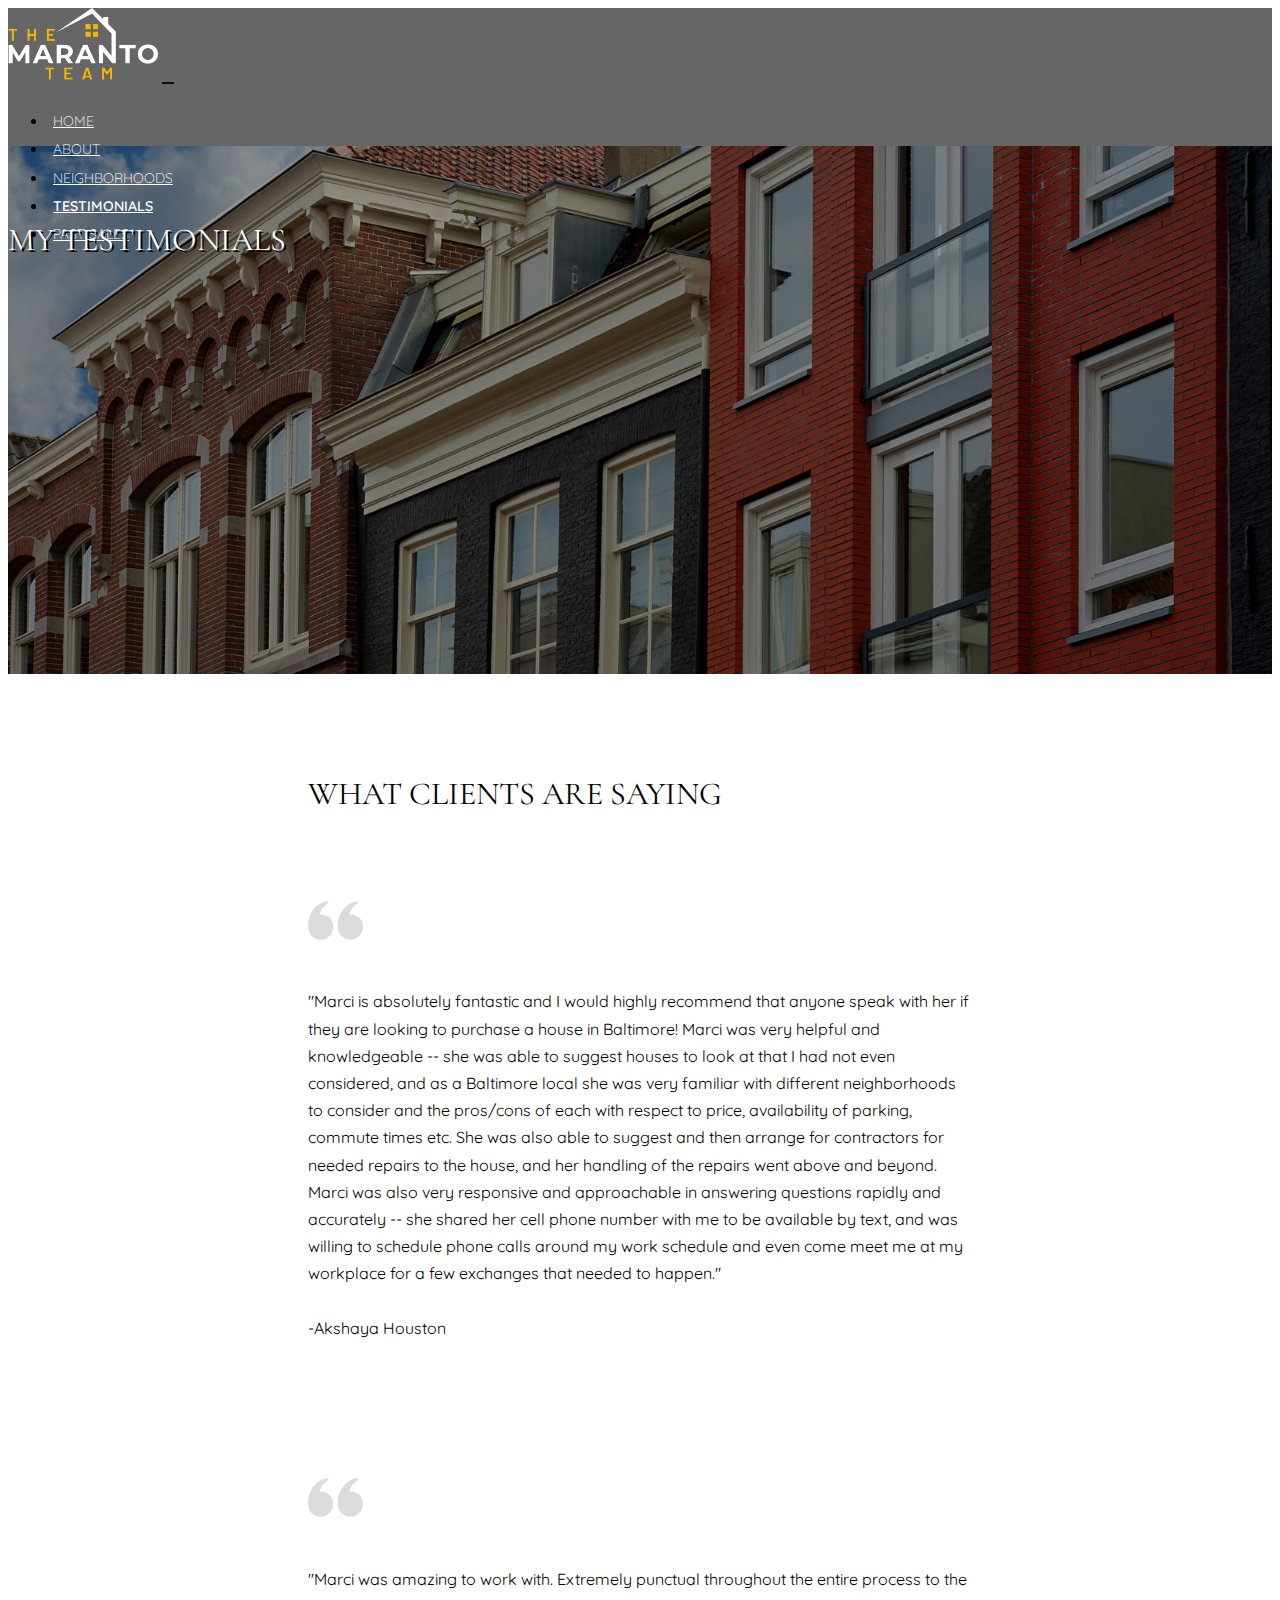
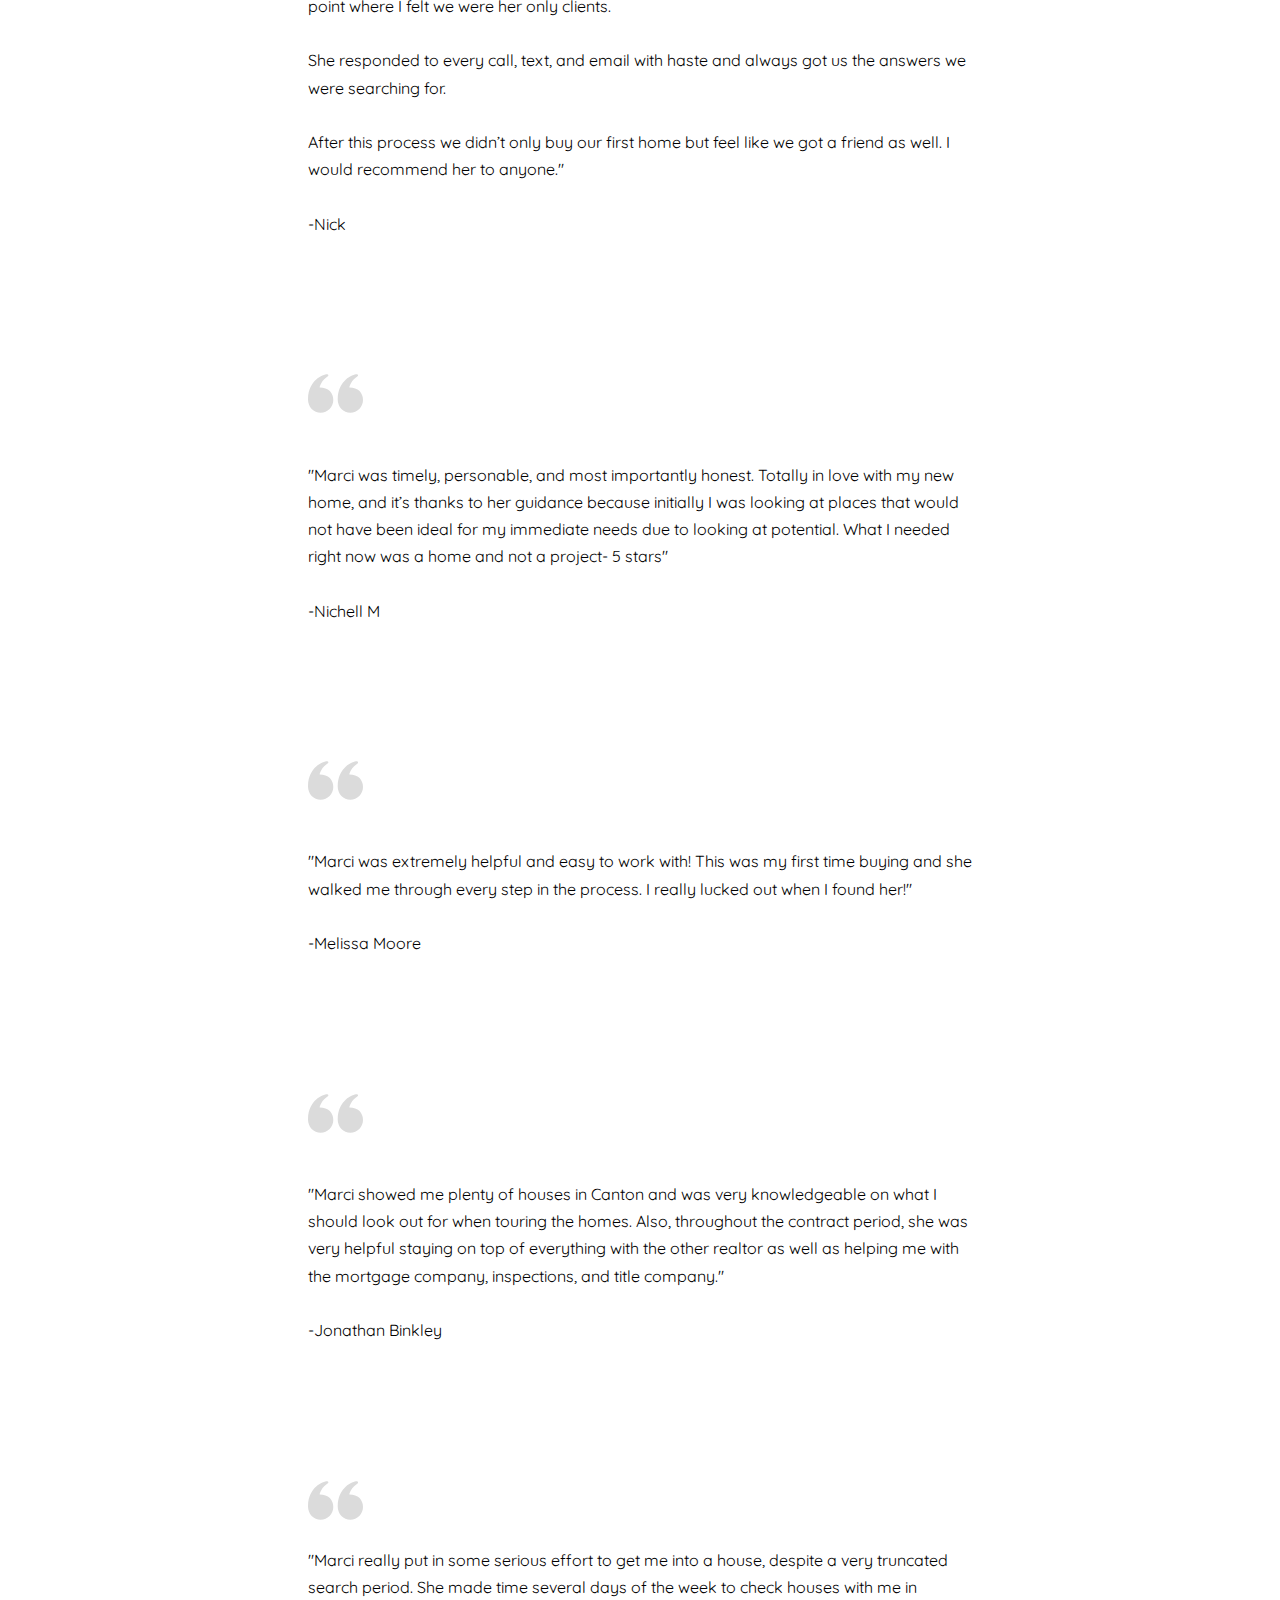
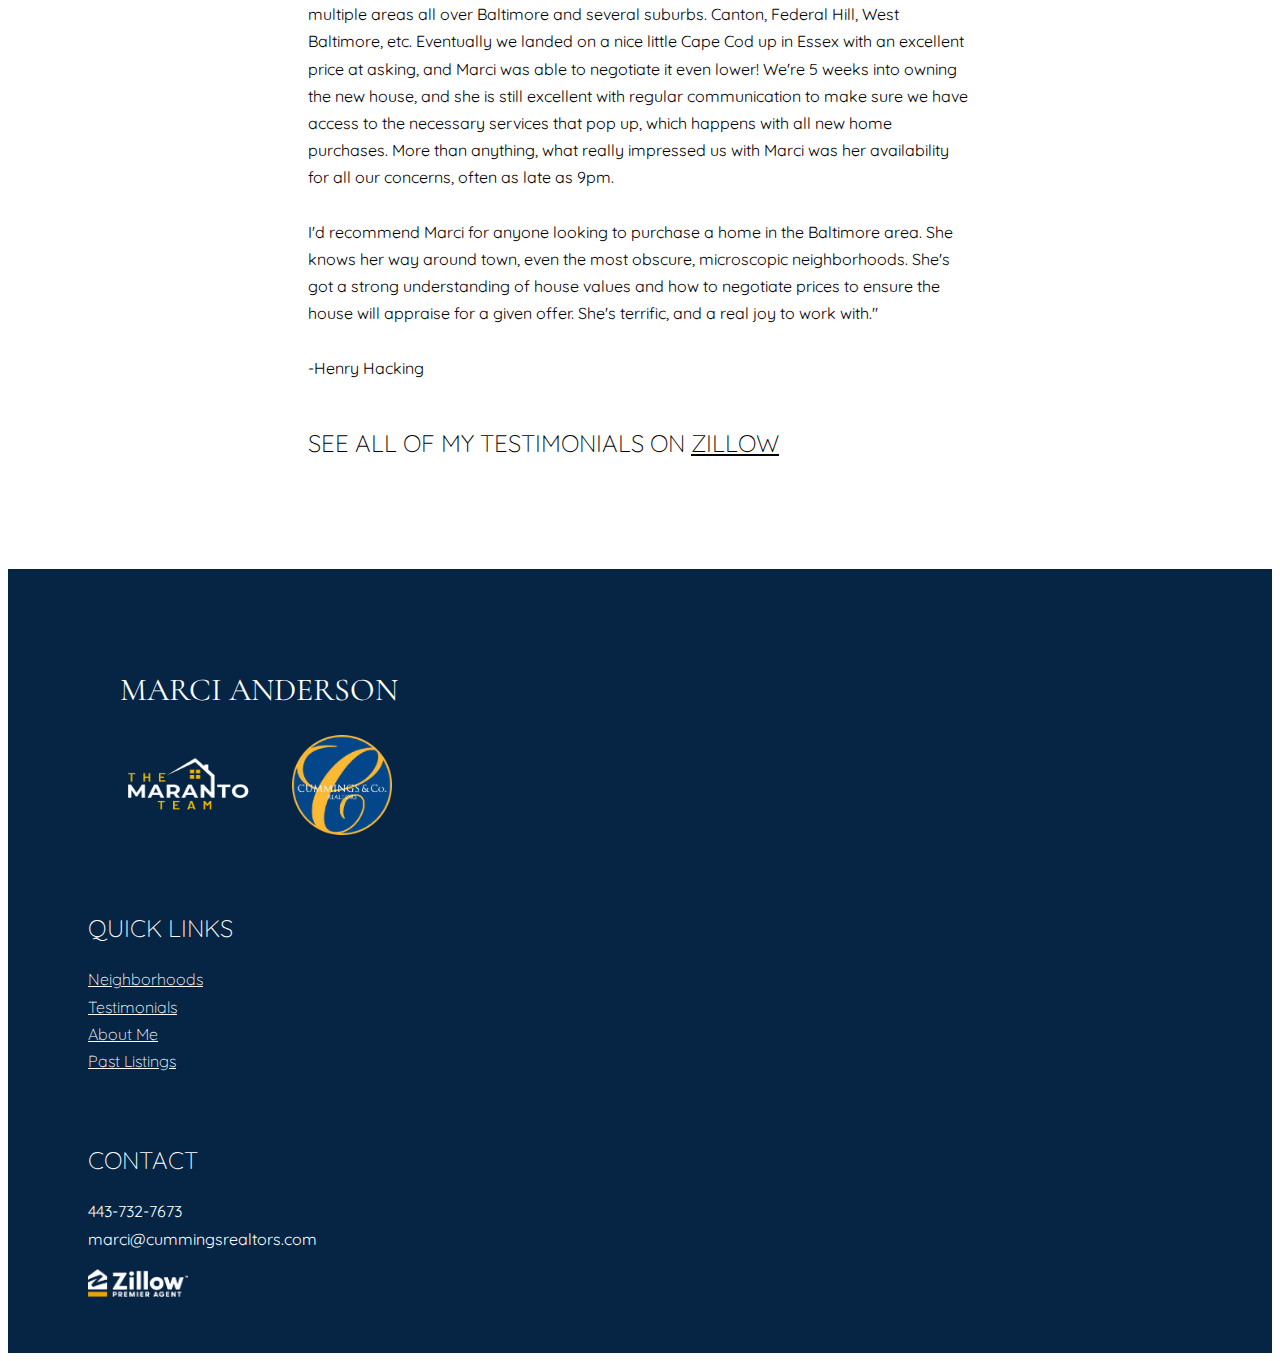
<file: testimonials.html>
<!doctype html>
<html lang="en">
  <head>
    <meta charset="utf-8">
    <meta name="viewport" content="width=device-width, initial-scale=1">
    <meta name="description" content="Realtor Website">
    <meta name="author" content="Natali Anderson">
    <title>Testimonials Marci Anderson</title>

    <!-- LOAD BOOTSTRAP CSS - DO NOT DELETE -->
    <link href="https://cdn.jsdelivr.net/npm/bootstrap@5.2.2/dist/css/bootstrap.min.css" rel="stylesheet" integrity="sha384-Zenh87qX5JnK2Jl0vWa8Ck2rdkQ2Bzep5IDxbcnCeuOxjzrPF/et3URy9Bv1WTRi" crossorigin="anonymous">
    <!-- END LOADING BOOTSTRAP CSS -->

    
     <!--Google fonts-->
    <link rel="preconnect" href="https://fonts.googleapis.com">
    <link rel="preconnect" href="https://fonts.gstatic.com" crossorigin>
     <link href="https://fonts.googleapis.com/css2?family=Cormorant+Garamond:wght@300;400;500;600;700&family=Manrope:wght@300;400&family=Montserrat:wght@200;300;400;500;600&family=Quicksand:wght@300;400;500;600;700&family=Urbanist:wght@300&family=Work+Sans:wght@300;400&display=swap" rel="stylesheet">

    <link rel="stylesheet" href="https://fonts.googleapis.com/css2?family=Material+Symbols+Outlined:opsz,wght,FILL,GRAD@48,400,0,0" />



    <!-- Custom styles -->
    <link href="style.css" rel="stylesheet">
  </head>
  <body>
    
 <!--header-->  


<nav class="navbar navbar-expand-lg navbar-light py-3 px-4">
  <div class="container-fluid">
    <a class="navbar-brand" href="index.html"><img src="assets/logo_3.png" width="150" height="75" class="d-inline-block align-text-top" alt="The Maranto Team Logo"></a>
    <button class="navbar-toggler" type="button" data-bs-toggle="collapse" data-bs-target="#navbarNav" aria-controls="navbarNav" aria-expanded="false" aria-label="Toggle navigation">
      <span class="navbar-toggler-icon"></span>
    </button>
    <div class="collapse navbar-collapse justify-content-end" id="navbarNav">
      <ul class="navbar-nav">
        <li class="nav-item">
          <a class="nav-link" href="index.html">Home</a>
        </li>
        <li class="nav-item">
          <a class="nav-link" href="about.html#">About</a>
        </li>
        <li class="nav-item">
          <a class="nav-link" href="neighborhoods.html">Neighborhoods</a>
        </li>
        <li class="nav-item">
          <a class="nav-link active" aria-current="page" href="testimonials.html">Testimonials</a>
        </li>
        <li class="nav-item">
          <a class="nav-link" href="past_sales.html">Past Sales</a>
        </li>
      </ul>
    </div>
  </div>
</nav>
  <!--Header Image-->

<header>
 <div class="container-fluid py-4 text-center" id="secondaryheader">
        <h1 class="display-5">My Testimonials</h1>
      </div>
    </header>


<section class="testtest">
  <h2 class="text-center">What clients are saying</h2>
  <div class="container-fluid" id="firsttest">
    <div class="col-12 text-center">
      <img src="assets/quote.svg" alt="quotation mark" width=55 height=45>
    </div>
    <div class="col-12 text-center">
      <h6>"Marci is absolutely fantastic and I would highly recommend that anyone speak with her if they are looking to purchase a house in Baltimore! Marci was very helpful and knowledgeable -- she was able to suggest houses to look at that I had not even considered, and as a Baltimore local she was very familiar with different neighborhoods to consider and the pros/cons of each with respect to price, availability of parking, commute times etc. She was also able to suggest and then arrange for contractors for needed repairs to the house, and her handling of the repairs went above and beyond. Marci was also very responsive and approachable in answering questions rapidly and accurately -- she shared her cell phone number with me to be available by text, and was willing to schedule phone calls around my work schedule and even come meet me at my workplace for a few exchanges that needed to happen."<br><br>
      -Akshaya Houston</h6>
    </div>
  </div>
</section>

<section class="testtest">
  <div class="container-fluid">
    <div class="col-12 text-center">
      <img src="assets/quote.svg" alt="quotation mark" width=55 height=45>
    </div>
    <div class="col-12 text-center">
      <h6>"Marci was amazing to work with. Extremely punctual throughout the entire process to the point where I felt we were her only clients.<br><br>She responded to every call, text, and email with haste and always got us the answers we were searching for.<br><br>After this process we didn’t only buy our first home but feel like we got a friend as well. I would recommend her to anyone."<br><br>
      -Nick</h6>
    </div>
  </div>
</section>

<section class="testtest">
  <div class="container-fluid">
    <div class="col-12 text-center">
      <img src="assets/quote.svg" alt="quotation mark" width=55 height=45>
    </div>
    <div class="col-12 text-center">
      <h6>"Marci was timely, personable, and most importantly honest. Totally in love with my new home, and it’s thanks to her guidance because initially I was looking at places that would not have been ideal for my immediate needs due to looking at potential. What I needed right now was a home and not a project- 5 stars"<br><br>-Nichell M</h6>
    </div>
  </div>
</section>

<section class="testtest">
  <div class="container-fluid">
    <div class="col-12 text-center">
      <img src="assets/quote.svg" alt="quotation mark" width=55 height=45>
    </div>
    <div class="col-12 text-center">
      <h6>"Marci was extremely helpful and easy to work with! This was my first time buying and she walked me through every step in the process. I really lucked out when I found her!"<br><br>
      -Melissa Moore</h6>
    </div>
  </div>
</section>

<section class="testtest">
  <div class="container-fluid">
    <div class="col-12 text-center">
      <img src="assets/quote.svg" alt="quotation mark" width=55 height=45>
    </div>
    <div class="col-12 text-center">
      <h6>"Marci showed me plenty of houses in Canton and was very knowledgeable on what I should look out for when touring the homes. Also, throughout the contract period, she was very helpful staying on top of everything with the other realtor as well as helping me with the mortgage company, inspections, and title company."<br><br>
      -Jonathan Binkley</h6>
    </div>
  </div>
</section>

<section class="testtest">
  <div class="container-fluid">
    <div class="col-12 text-center">
      <img src="assets/quote.svg" alt="quotation mark" width=55 height=45>
    </div>
    <div class="col-12 text-center">
      <p>"Marci really put in some serious effort to get me into a house, despite a very truncated search period. She made time several days of the week to check houses with me in multiple areas all over Baltimore and several suburbs. Canton, Federal Hill, West Baltimore, etc. Eventually we landed on a nice little Cape Cod up in Essex with an excellent price at asking, and Marci was able to negotiate it even lower! We're 5 weeks into owning the new house, and she is still excellent with regular communication to make sure we have access to the necessary services that pop up, which happens with all new home purchases. More than anything, what really impressed us with Marci was her availability for all our concerns, often as late as 9pm.<br><br>
      I'd recommend Marci for anyone looking to purchase a home in the Baltimore area. She knows her way around town, even the most obscure, microscopic neighborhoods. She's got a strong understanding of house values and how to negotiate prices to ensure the house will appraise for a given offer. She's terrific, and a real joy to work with."<br><br>
    -Henry Hacking</p>
    </div>
  </div>
  <div class="text-center" id="zillowsection">
    <h3>See all of my testimonials on <a href="https://www.zillow.com/profile/MarciAnderson517/">Zillow</a></h3></div>
</section>


<footer>
     <div class="row align-items-start">
    <div class="col-md-4">
      <h2>Marci Anderson</h2>
      <img src="assets/logo_2.jpg" alt="The Maranto Team Logo" height="100" width="200">
      <img src="assets/logo_1.png" alt="Cummings and Co Realtors Logo" height="100" width="100">
    </div>
    <div class="col-md-4" id="footercol2">
      <h3>Quick Links</h3>
      <p><a href="neighborhoods.html">Neighborhoods</a><br>
        <a href="testimonials.html">Testimonials</a><br>
          <a href="about.html">About Me</a><br>
          <a href="past_sales.html">Past Listings</a>
        </p>
    </div>
    <div class="col-md-4" id="footercol3">
      <h3>Contact</h3>
      <p>443-732-7673<br>
      marci@cummingsrealtors.com</p>
      <img src="assets/zillowpalogo.png" alt="Zillow Premier Agent Logo" height="28" width="100">

    </div>
  </div>
</footer>


<!-- LOAD BOOTSTRAP JAVASCRIPT - DO NOT DELETE -->
<script src="https://cdn.jsdelivr.net/npm/bootstrap@5.2.2/dist/js/bootstrap.bundle.min.js" integrity="sha384-OERcA2EqjJCMA+/3y+gxIOqMEjwtxJY7qPCqsdltbNJuaOe923+mo//f6V8Qbsw3" crossorigin="anonymous"></script>
<!-- END LOADING BOOTSTRAP JAVASCRIPT -->


  </body>
</html>
</file>
<file: style.css>
body{
	font-family: 'quicksand', sans-serif;
	font-size: 16px !important;
	line-height: 1.7em;
}

h1 {
	font-family:'Cormorant Garamond', serif;
}

h2 {
	font-family:'Cormorant Garamond', serif;
	text-transform: uppercase;
		font-weight: 400;
		font-size: 32px;
}

h3 {
	text-transform: uppercase;
		font-weight: 300;
		font-size: 1.5em;
}

a.nav-link {
	color: #fff;
	font-weight: 200;
	font-size: 14px;
}

a.nav-link:hover {
	color: #f3b701 !important;
	font-weight: 300;
	font-size: 14px;
}

a.nav-link.active {
	color: #fff !important;
	background: none !important;
	font-weight: 600;	
	font-size: 14px;
}

nav a.navbar-brand {
	color:#fff;
}

#header h1 {
	text-transform: uppercase;
	font-weight: 500;
	margin-top: 0em!important;
	color: white;
	text-shadow: 2px 2px #000;
}

#header h2 {
	text-transform: uppercase;
	font-weight: 400;
	color: white;
	padding-top: 0em !important;
	text-shadow: 2px 2px #000;
}


#header h3 {
	text-transform: uppercase;
	font-weight: 400;
	color: white;
	padding-top: 2.5em;
	padding-bottom: 0em;
	margin-bottom: .5em;
	margin-top: 6em;
	text-shadow: 1.5px 1.5px #000;
}



#header {
	background-image: url("assets/headerdarkoverlay.jpg");
	background-size: cover;
	background-position: center;
	height: 40em;
	vertical-align: middle;
	margin-top: -125px;
	}

@media only screen and (max-width: 1080px) {
	#header {
  margin-top: -23em;
  height: 50em;
}
	#header h3 {
		margin-top: 15em;
	}

}


nav {
	background-color: #00000099;
	font-family: 'quicksand', serif;
	text-transform: uppercase;
}

.nav-item {
	padding-left: 5px;
	padding-right: 5px;
}

.navbar-toggler {
	border: none !important;
	filter: invert(1);
}

/* Carousel base class */
.carousel {
  margin-bottom: 1rem;
}
/* Since positioning the image, we need to help out the caption */
.carousel-caption {
  bottom: 1rem;
  z-index: 10;
  color: black;
  top: 0;
  bottom: auto;
  color: #fff;
}

/* Declare heights because of positioning of img element */

.carousel-item {
  height: 12rem;
}

button.carousel-control-prev, button.carousel-control-next {
  margin-top: -5em;
}

@media only screen and (max-width: 700px) {
  .carousel-item {
  height: 20rem !important;
}
}

#neighborhoods {
	padding-top: 2em;
	background-color: #F7F7F7;
	padding-bottom: 4em;
	padding-left: 3em;
	padding-right: 3em;
}

#neighborhoods h2 {
	padding-top: .5em;
	margin-bottom: 2em;
}

#neighborhoods .card {
	margin: 0em .5em;
}

#pastsales {
	background-color:#F7F7F7;
	margin-top: 3em;
	padding-top: 3em;
	padding-bottom: 2em;
}

#pastsales .card{
	background-color:#fff;
}


#pastsales h2 {
	margin-bottom: 2em;
}

.card {
	border-radius: 0;
	font-size: 18px;
	border: 0;
	background-color: #F7F7F7;
}

.card svg {
	border-radius: 0;
}

#neighborhoods p{
	font-size: 22px;
}

#testimonials {
	background-color: #062544;
	padding-top: 1em;
	color: #fff;
}

#about {
	padding-left: 1em;
	padding-right: 1em;
	padding-bottom: 3em;
}

@media only screen and (min-width: 1080px) {
  #about {
 	padding-left: 6em;
	padding-right: 4em;
	padding-bottom: 6em;
}
}

#about h2 {
	padding-bottom: .5em;
	margin-top: 1em;
}

#about img {
	margin-top: 4em;
}

/*#testimonials p {
	size: 10em;
}*/

/* Start Buttons */
#abtbtn {
	margin-top: 1em;
	background: none;
	text-transform: uppercase;
	border-radius: 0;
	border-color: #062544;
	color: #062544;
	font-size: 16px;
	padding: 10px 20px;
}

#neighbtn {
	margin-top: 2em;
	text-transform: uppercase;
	background: none;
	border-radius: 0;
	border-color: #062544;
	color: #062544;
	font-size: 16px;
	padding: 10px 30px;
}

#pastsalesbtn {
	margin-top: 4em;
	margin-bottom: 2em;
	text-transform: uppercase;
	background: none;
	border-radius: 0;
	border-color: #062544;
	color: #062544;
	font-size: 16px;
	padding: 10px 30px;
}
/* End Button */


footer {
	padding-top: 3em;
	padding-bottom: 3em;
	padding-left: 5em;
	background-color: #062544;
	color: #fff;
}

footer h3{
	margin-top: 3em;
}

footer h2{
	margin-bottom: 1em;
	margin-left: 1em;
	}

#phoneicon {
	font-size: 16px;
	padding-top: 4em;
	padding-bottom: 0em;
}
#emailicon {
	font-size: 16px;
	padding-top: 1em;
	padding-bottom: 0em;
	text-transform: lowercase !important;
}

footer a {
	color: #fff;
}

footer a:link {
	color: #fff !important;
	font-weight: 200;
}

footer a:hover {
	color: #f3b701 !important;
	font-weight: 300;
}

@media only screen and (max-width: 500px) {
  footer {
		padding-left: 2em;
}
}

/*Neighorhoods Page Start*/

#canton p, h2 {
	padding-top: 1em;
}

#canton {
	background-color: #f7f7f7;
}

#fells {
background-color: #fff8e9;
}

#fed {
background-color: #f7f7f7;
}

#hampden {
background-color: #fff8e9;
}

#highlandtown {
background-color: #f7f7f7;
}

#greek {
background-color: #fff8e9;
}
/*Neighorhoods Page End*/


/*Testimonials Page START*/

.testtest {
	padding-top: 3em;
	padding-bottom: 3em;
	padding-left: 4em;
	padding-right:4em;
	background-color: #fff;
}

#firsttest {
	padding-top: 4em;
}


@media only screen and (min-width: 1080px) {
  .testtest{
  padding-left: 300px;
	padding-right: 300px;
}
}

#testimonials img {
	opacity: .6;
}

/*Testimonials Page END*/




/*About page start*/
#secondaryheader h1 {
	text-transform: uppercase;
	font-weight: 400;
	padding-top: 2.5em;
	padding-bottom: 0em;
	margin-bottom: .5em;
	margin-top: .7em;
	text-shadow: 1.5px 1.5px #000;
	color: white;
}

#secondaryheader h2 {
	font-family: 'quicksand', sans-serif;
	text-transform: uppercase;
	font-size: 1.3em;
	font-weight: 300;
	color: white;
	padding-top: 0em !important;
	text-shadow: 1.5px 1.5px #000;
}


#secondaryheader {
	background-image: url("assets/headerdarkoverlay.jpg");
	background-size: cover;
	background-position: center;
	height: 33em;
	vertical-align: middle;
	margin-top: -125px;
	}

@media only screen and (max-width: 1080px) {
	#secondaryheader {
  margin-top: -23em;
  height: 43em;
}
	#secondaryheader h1 {
		margin-top: 6em;
	}
}

@media only screen and (max-width: 540px) {
	#secondaryheader {
  margin-top: -23em;
  height: 43em;
}
	#secondaryheader h1 {
		margin-top: 8em;
	}
}

#phoneicon {
	font-size: 20px;
}


/*past sales page*/

#pastsalespage {
	margin-top: 3em;
	padding-top: 3em;
	padding-bottom: 2em;
	margin-bottom: 0em;
	padding-bottom: 0em;
}

#zillowsection {
	margin-top: 3em;
	margin-bottom: 4em;
}

#zillowsection a {
	text-decoration: underline;
	color: #000;
}


.testtest h6 {
	font-family: 'quicksand', sans-serif;
	font-size: 16px !important;
	line-height: 1.7em;
	font-weight: 400;
}
</file>
